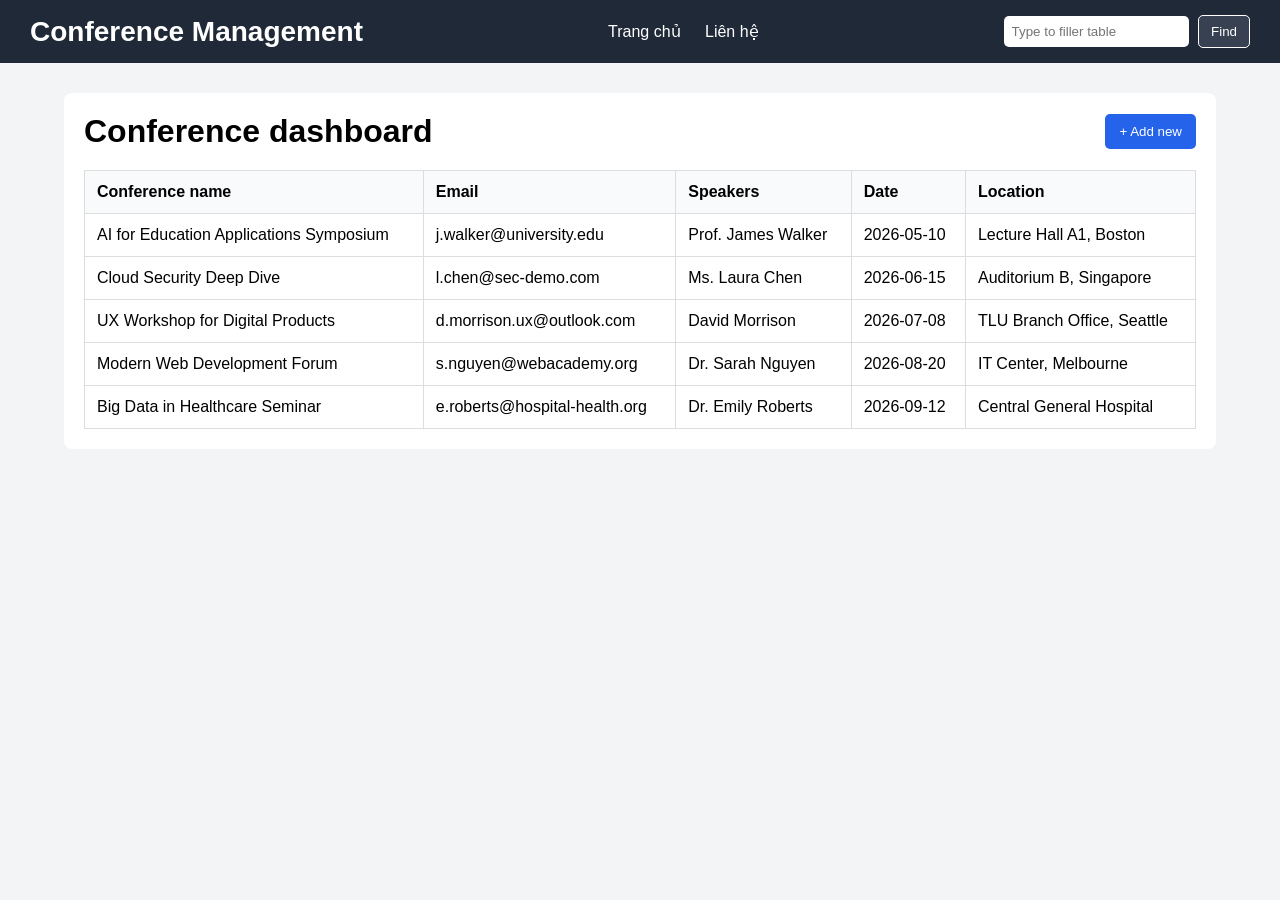
<file: EXAM2026.01A/index.html>
<!DOCTYPE html>
<html lang="vi">
<head>
    <meta charset="UTF-8">
    <meta name="viewport" content="width=device-width, initial-scale=1.0">
    <title>Conference Management</title>
    <link rel="stylesheet" href="style.css">
</head>
<body>
    <header class="header">
        <div class="logo">Conference Management</div>
        <nav>
            <a href="#">Trang chủ</a>
            <a href="#">Liên hệ</a>
        </nav>
        <div class="search-box">
            <input type="text" id="searchInput" placeholder="Type to filler table">
            <button id="searchBtn" type="button">Find
            </button>
        </div>
    </header>

    <main class="container">
        <div class="top-bar">
            <h1>Conference dashboard</h1>
            <button id="btnOpenModal" class="btn btn-primary" type="button">+ Add new</button>
        </div>

        <table>
            <thead>
                <tr>
                    <th>Conference name</th>
                    <th>Email</th>
                    <th>Speakers</th>
                    <th>Date</th>
                    <th>Location</th>
                </tr>
            </thead>
            <tbody id="employeeTableBody"></tbody>
        </table>
    </main>

    <div id="modal" class="modal hidden">
        <div class="modal-content">
            <div class="modal-header">
                <h2>Add new conference</h2>
                <button id="btnCloseModal" class="close-btn" type="button">&times;</button>
            </div>

            <form id="employeeForm" novalidate>
                <div class="form-grid">
                    <div class="form-group">
                        <label for="hoTen">Conference name</label>
                        <input type="text" id="hoTen" maxlength="60" required>
                        <small class="error" id="errorHoTen"></small>
                    </div>

                    <div class="form-group">
                        <label for="email">Email</label>
                        <input type="email" id="email" required>
                        <small class="error" id="errorEmail"></small>
                    </div>

                    <div class="form-group">
                        <label for="soDienThoai">Speakers</label>
                        <input type="text" id="soDienThoai" required>
                        <small class="error" id="errorSoDienThoai"></small>
                    </div>

                    <div class="form-group">
                        <label for="date">Date</label>
                        <input type="date" id="date" required>
                        <small class="error" id="err-date"></small>
                    </div>

                    <div class="form-group">
                        <label for="location">Location</label>
                        <input type="text" id="location" required>
                        <small class="error" id="errorLocation"></small>
                    </div>
                </div>

                <div class="form-actions">
                    <button type="submit" class="btn btn-success">Lưu</button>
                    <button type="button" id="btnCancel" class="btn btn-secondary">Hủy</button>
                </div>
            </form>
        </div>
    </div>

    <script src="data.js"></script>
    <script src="main.js"></script>
</body>
</html>
</file>
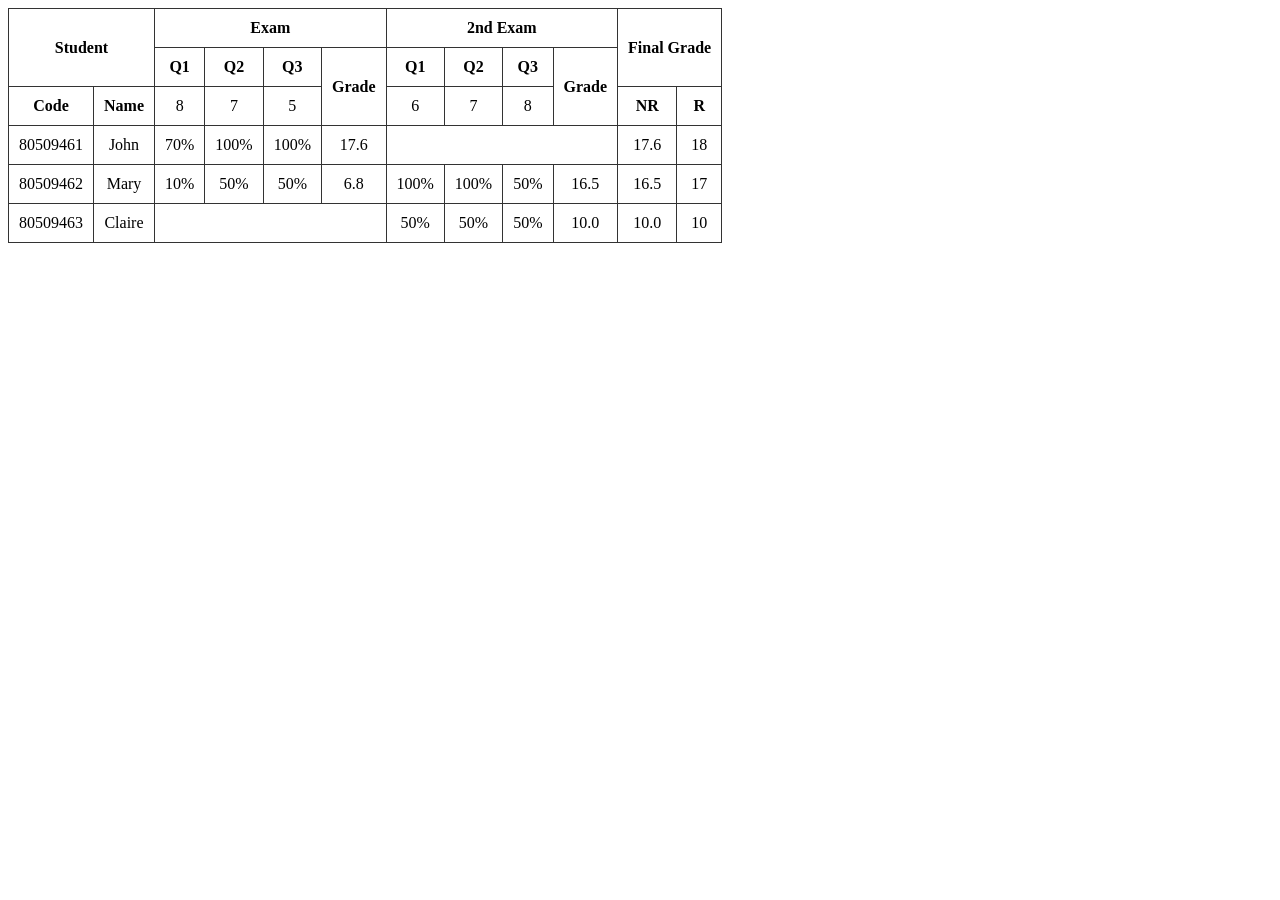
<file: thuchanh1/b3.html>
<!DOCTYPE html>
<html lang="vi">
<head>
    <meta charset="UTF-8">
    <title>Bài 03 - HTML Table</title>
    <style> 
        table {
            border-collapse: collapse;
        }

        th, td {
            border: 1px solid #333;
            padding: 10px;
            text-align: center;
        }     
    </style>
</head>
<body>

<table>
    
    <tr>
        <th colspan="2" rowspan="2">Student</th>
        <th colspan="4">Exam</th>
        <th colspan="4">2nd Exam</th>
        <th colspan="2" rowspan="2">Final Grade</th>
    </tr>
    <tr>
        <th>Q1</th>
        <th>Q2</th>
        <th>Q3</th>
        <th rowspan="2">Grade</th>
        <th>Q1</th>
        <th>Q2</th>
        <th>Q3</th>
        <th rowspan="2">Grade</th>
    </tr>
    <tr>
        <th>Code</th>
        <th>Name</th>
        <td>8</td>
        <td>7</td>
        <td>5</td>
        <td>6</td>
        <td>7</td>
        <td>8</td>
        <th>NR</th>
        <th>R</th>
    </tr>
    <tr>
        <td>80509461</td>
        <td>John</td>
        <td>70%</td>
        <td>100%</td>
        <td>100%</td>
        <td>17.6</td>
        <td colspan="4"></td>
        <td>17.6</td>
        <td>18</td>
    </tr>
    <tr>
        <td>80509462</td>
        <td>Mary</td>
        <td>10%</td>
        <td>50%</td>
        <td>50%</td>
        <td>6.8</td>
        <td>100%</td>
        <td>100%</td>
        <td>50%</td>
        <td>16.5</td>
        <td>16.5</td>
        <td>17</td>
    </tr>
    <tr>
        <td>80509463</td>
        <td>Claire</td>
        <td colspan="4"></td>
        <td>50%</td>
        <td>50%</td>
        <td>50%</td>
        <td>10.0</td>
        <td>10.0</td>
        <td>10</td>
    </tr>
</table>

</body>
</html>
</file>
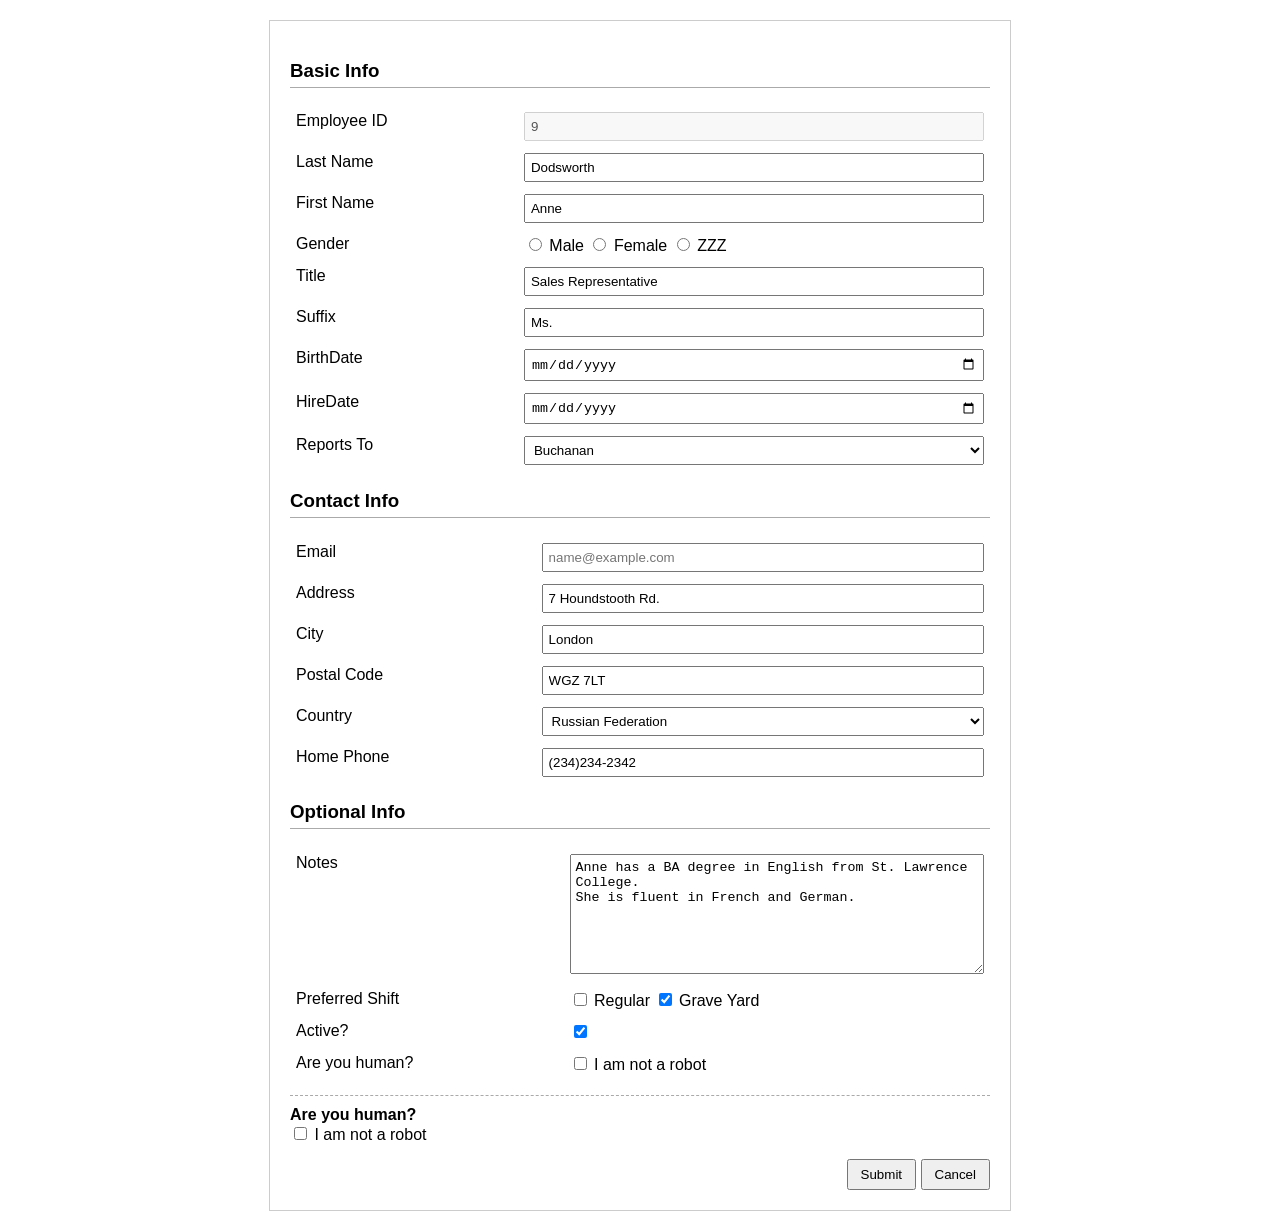
<file: thuchanh1/b4.html>
<!DOCTYPE html>
<html lang="vi">
<head>
    <meta charset="UTF-8">
    <title>Employee Form</title>
    <style>
        body {
            font-family: Arial, sans-serif;
        }

        .container {
            width: 700px;
            margin: 20px auto;
            border: 1px solid #ccc;
            padding: 20px;
        }

        h3 {
            border-bottom: 1px solid #aaa;
            padding-bottom: 5px;
        }

        table {
            width: 100%;
            border-collapse: collapse;
        }

        td {
            padding: 6px;
            vertical-align: top;
        }

        input[type="text"],
        input[type="email"],
        input[type="date"],
        select,
        textarea {
            width: 100%;
            padding: 5px;
            box-sizing: border-box;
        }

        textarea {
            height: 120px;
        }

        .btn {
            margin-top: 15px;
            text-align: right;
        }

        button {
            padding: 6px 12px;
        }

        .human-check {
            margin-top: 15px;
            padding-top: 10px;
            border-top: 1px dashed #aaa;
        }
    </style>
</head>
<body>

<div class="container">
<form>

    <h3>Basic Info</h3>
    <table>
        <tr>
            <td>Employee ID</td>
            <td><input type="text" value="9" disabled></td>
        </tr>
        <tr>
            <td>Last Name</td>
            <td><input type="text" value="Dodsworth"></td>
        </tr>
        <tr>
            <td>First Name</td>
            <td><input type="text" value="Anne"></td>
        </tr>
        <tr>
            <td>Gender</td>
            <td>
                <input type="radio" name="gender"> Male
                <input type="radio" name="gender"> Female
                <input type="radio" name="gender"> ZZZ
            </td>
        </tr>
        <tr>
            <td>Title</td>
            <td><input type="text" value="Sales Representative"></td>
        </tr>
        <tr>
            <td>Suffix</td>
            <td><input type="text" value="Ms."></td>
        </tr>
        <tr>
            <td>BirthDate</td>
            <td><input type="date"></td>
        </tr>
        <tr>
            <td>HireDate</td>
            <td><input type="date"></td>
        </tr>
        <tr>
            <td>Reports To</td>
            <td>
                <select>
                    <option>Buchanan</option>
                    <option>Fuller</option>
                </select>
            </td>
        </tr>
    </table>

    <h3>Contact Info</h3>
    <table>
        <tr>
            <td>Email</td>
            <td><input type="email" placeholder="name@example.com"></td>
        </tr>
        <tr>
            <td>Address</td>
            <td><input type="text" value="7 Houndstooth Rd."></td>
        </tr>
        <tr>
            <td>City</td>
            <td><input type="text" value="London"></td>
        </tr>
        <tr>
            <td>Postal Code</td>
            <td><input type="text" value="WGZ 7LT"></td>
        </tr>
        <tr>
            <td>Country</td>
            <td>
                <select>
                    <option>Russian Federation</option>
                    <option>Vietnam</option>
                </select>
            </td>
        </tr>
        <tr>
            <td>Home Phone</td>
            <td><input type="text" value="(234)234-2342"></td>
        </tr>
    </table>

    <h3>Optional Info</h3>
    <table>
        <tr>
            <td>Notes</td>
            <td>
                <textarea>
Anne has a BA degree in English from St. Lawrence College.
She is fluent in French and German.
                </textarea>
            </td>
        </tr>
        <tr>
            <td>Preferred Shift</td>
            <td>
                <input type="checkbox"> Regular
                <input type="checkbox" checked> Grave Yard
            </td>
        </tr>
        <tr>
            <td>Active?</td>
            <td><input type="checkbox" checked></td>
        </tr>
        <tr>
            <td>Are you human?</td>
            <td>
                <input type="checkbox" required> I am not a robot
            </td>
        </tr>
    </table>

    <div class="human-check">
        <strong>Are you human?</strong><br>
        <input type="checkbox" required> I am not a robot
    </div>

    <div class="btn">
        <button type="submit">Submit</button>
        <button type="reset">Cancel</button>
    </div>

</form>
</div>

</body>
</html>
</file>
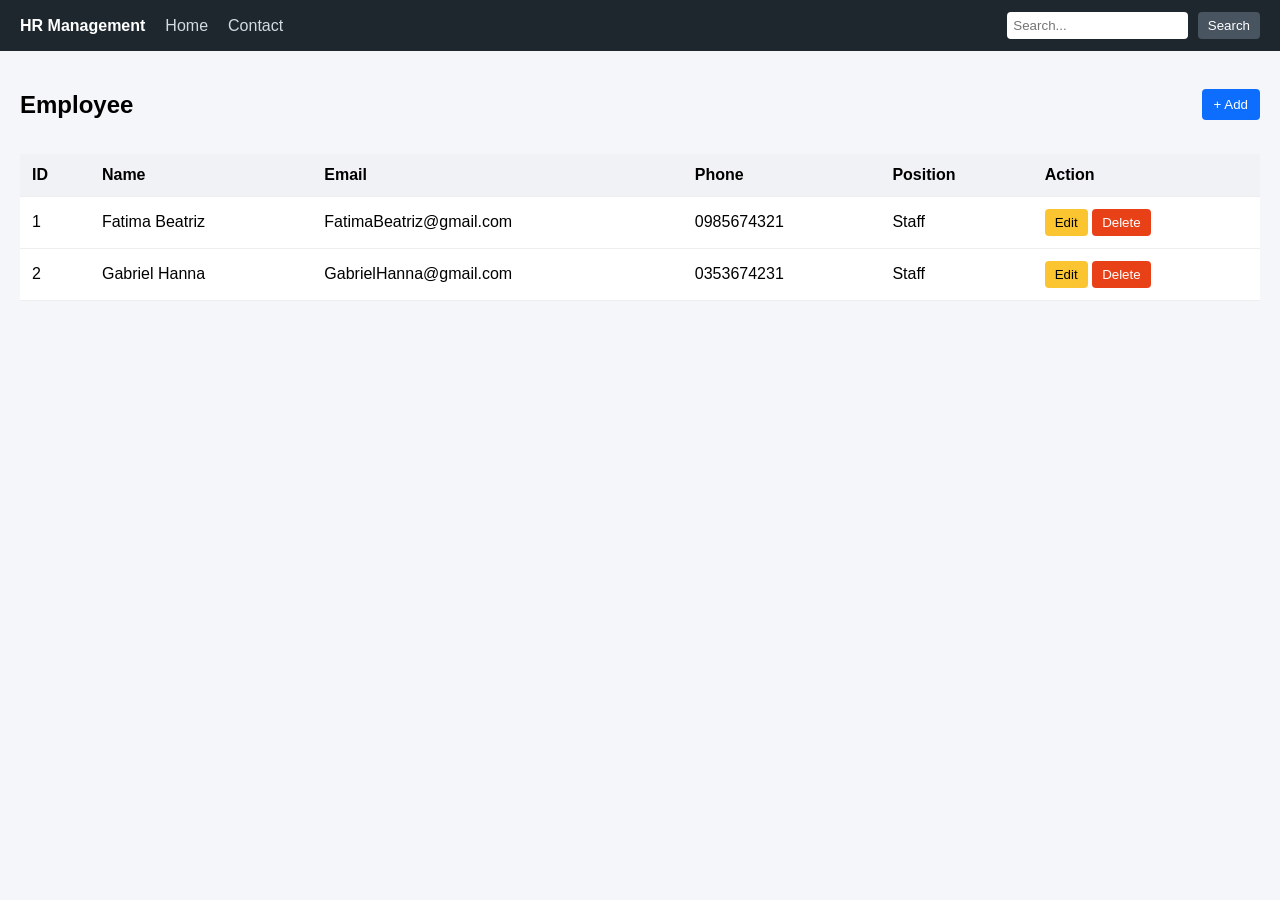
<file: thuchanh1/b5.html>
<!DOCTYPE html>
<html lang="en">
<head>
    <meta charset="UTF-8">
    <title>HR Management</title>
    <style>
        * {
            box-sizing: border-box;
            font-family: Arial, sans-serif;
        }

        body {
            margin: 0;
            background: #f5f6fa;
        }

        .navbar {
            background: #1e272e;
            color: #fff;
            padding: 12px 20px;
            display: flex;
            align-items: center;
            justify-content: space-between;
        }

        .navbar-left {
            display: flex;
            gap: 20px;
            align-items: center;
        }

        .navbar-left a {
            color: #d2dae2;
            text-decoration: none;
        }

        .navbar-left a:hover {
            color: #fff;
        }

        .navbar-right input {
            padding: 6px;
            border-radius: 4px;
            border: none;
        }

        .navbar-right button {
            padding: 6px 10px;
            margin-left: 5px;
            border: none;
            border-radius: 4px;
            background: #485460;
            color: #fff;
            cursor: pointer;
        }

        .container {
            padding: 20px;
        }

        .header {
            display: flex;
            justify-content: space-between;
            align-items: center;
            margin-bottom: 15px;
        }

        .add-btn {
            background: #0d6efd;
            color: #fff;
            border: none;
            padding: 8px 12px;
            border-radius: 4px;
            cursor: pointer;
        }

        table {
            width: 100%;
            border-collapse: collapse;
            background: #fff;
        }

        th, td {
            padding: 12px;
            border-bottom: 1px solid #eee;
            text-align: left;
        }

        th {
            background: #f1f2f6;
        }

        .btn-edit {
            background: #fbc531;
            border: none;
            padding: 6px 10px;
            border-radius: 4px;
            cursor: pointer;
        }

        .btn-delete {
            background: #e84118;
            color: #fff;
            border: none;
            padding: 6px 10px;
            border-radius: 4px;
            cursor: pointer;
        }

        .modal {
            display: none;
            position: fixed;
            inset: 0;
            background: rgba(0,0,0,0.4);
            justify-content: center;
            align-items: center;
        }

        .modal-box {
            background: #fff;
            width: 500px;
            border-radius: 6px;
            overflow: hidden;
        }

        .modal-header {
            background: #0d6efd;
            color: #fff;
            padding: 12px;
            display: flex;
            justify-content: space-between;
        }

        .modal-body {
            padding: 15px;
        }

        .form-group {
            margin-bottom: 12px;
        }

        .form-group label {
            display: block;
            margin-bottom: 4px;
        }

        .form-group input,
        .form-group select {
            width: 100%;
            padding: 6px;
        }

        .gender {
            display: flex;
            gap: 20px;
        }

        .modal-footer {
            text-align: right;
            padding: 10px;
        }

        .btn-save {
            background: #198754;
            color: #fff;
            border: none;
            padding: 6px 12px;
            border-radius: 4px;
        }

        .btn-cancel {
            background: #6c757d;
            color: #fff;
            border: none;
            padding: 6px 12px;
            border-radius: 4px;
        }
    </style>
</head>
<body>

<div class="navbar">
    <div class="navbar-left">
        <strong>HR Management</strong>
        <a href="#">Home</a>
        <a href="#">Contact</a>
    </div>
    <div class="navbar-right">
        <input type="text" placeholder="Search...">
        <button>Search</button>
    </div>
</div>

<div class="container">
    <div class="header">
        <h2>Employee</h2>
        <button class="add-btn" onclick="openModal()">+ Add</button>
    </div>

    <table>
        <tr>
            <th>ID</th>
            <th>Name</th>
            <th>Email</th>
            <th>Phone</th>
            <th>Position</th>
            <th>Action</th>
        </tr>
        <tr>
            <td>1</td>
            <td>Fatima Beatriz</td>
            <td>FatimaBeatriz@gmail.com</td>
            <td>0985674321</td>
            <td>Staff</td>
            <td>
                <button class="btn-edit">Edit</button>
                <button class="btn-delete">Delete</button>
            </td>
        </tr>
        <tr>
            <td>2</td>
            <td>Gabriel Hanna</td>
            <td>GabrielHanna@gmail.com</td>
            <td>0353674231</td>
            <td>Staff</td>
            <td>
                <button class="btn-edit">Edit</button>
                <button class="btn-delete">Delete</button>
            </td>
        </tr>
    </table>
</div>

<div class="modal" id="modal">
    <div class="modal-box">
        <div class="modal-header">
            <span>New Employee</span>
            <span style="cursor:pointer" onclick="closeModal()">×</span>
        </div>
        <div class="modal-body">
            <div class="form-group">
                <label>Name</label>
                <input type="text">
            </div>
            <div class="form-group">
                <label>Email</label>
                <input type="email">
            </div>
            <div class="form-group">
                <label>Phone</label>
                <input type="text">
            </div>
            <div class="form-group">
                <label>Position</label>
                <select>
                    <option>-- Select Position --</option>
                    <option>Staff</option>
                    <option>Manager</option>
                    <option>CEO</option>
                </select>
            </div>
            <div class="form-group">
                <label>Sex</label>
                <div class="gender">
                    <label><input type="radio" name="sex"> Male</label>
                    <label><input type="radio" name="sex"> Female</label>
                </div>
            </div>
        </div>
        <div class="modal-footer">
            <button class="btn-save">Save</button>
            <button class="btn-cancel" onclick="closeModal()">Cancel</button>
        </div>
    </div>
</div>

<script>
    function openModal() {
        document.getElementById('modal').style.display = 'flex';
    }
    function closeModal() {
        document.getElementById('modal').style.display = 'none';
    }
</script>

</body>
</html>
</file>
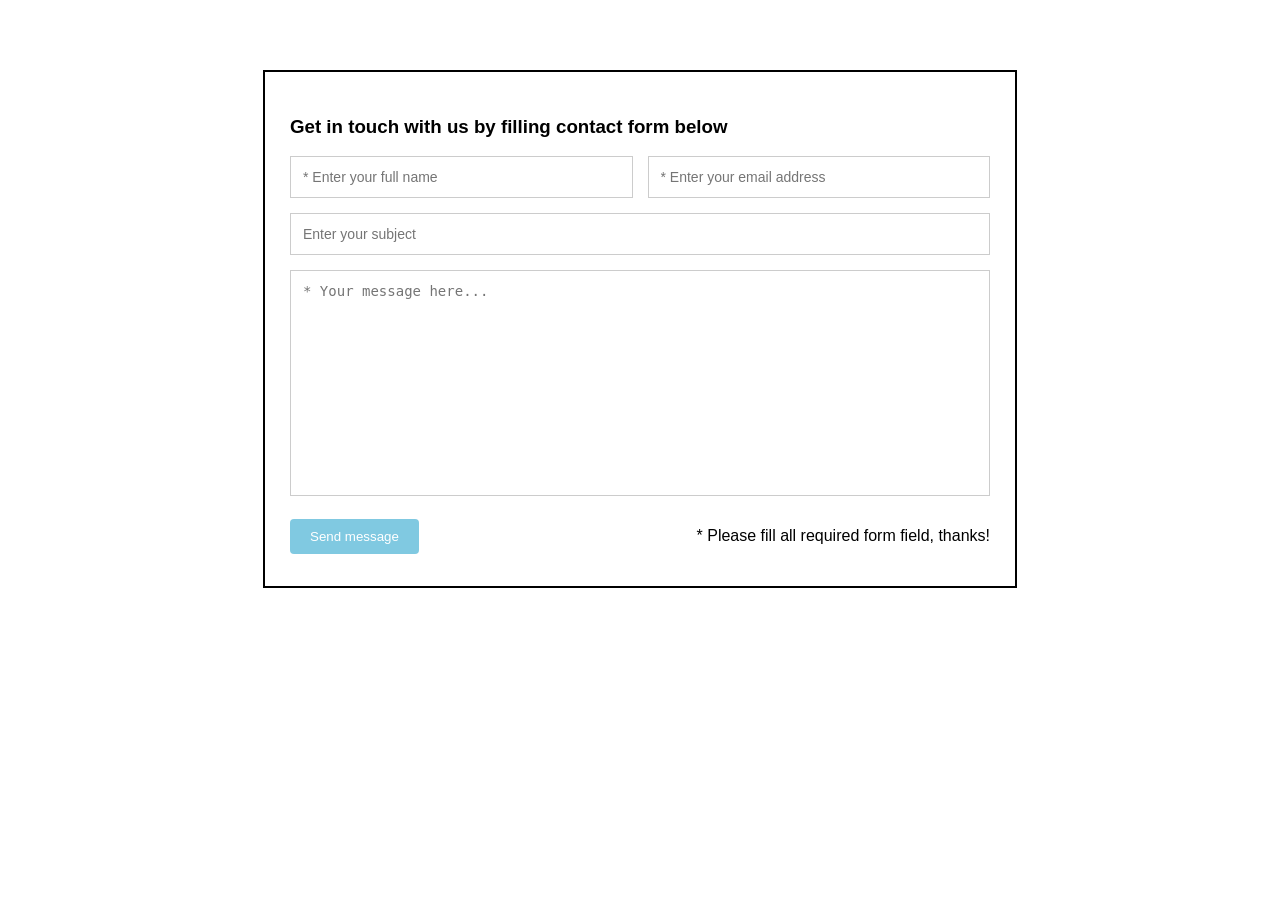
<file: thuchanh2/bai1.html>
<!DOCTYPE html>
<html>
<head>
    <title>Contact Form Flexbox</title>
    <style>
        body{
            font-family: Arial, sans-serif;
        }

        .container{
            width: 700px;
            margin: 70px auto;
            padding: 25px;
            border: 2px solid black;
        }
        
        .contact-form{
            display: flex;
            flex-direction: column;
            gap: 15px;
        }

        .row{
            display: flex;
            gap: 15px;
            
        }
        
        .row input{
            flex: 1;
        }

        .column{
            display: flex;
            flex-direction: column;
            gap: 15px;
        }

        input, textarea{
            padding: 12px;
            border: 1px solid #ccc;
            font-size: 14px;
        }

        textarea{
            height: 200px;
            resize: none;
        }

        .bottom{
            display: flex;
            justify-content: space-between;
            align-items: center;
        }

        button{
            background: rgb(128, 201, 225);
            color: white;
            border: none;
            padding: 10px 20px;
            border-radius: 4px;
        }
    </style>
</head>

<body>
<div class="container">
    <h3>Get in touch with us by filling contact form below</h3>
    <form class="contact-form">
        
        <div class="row">
            <input type="text" placeholder="* Enter your full name">
            <input type="email" placeholder="* Enter your email address">
        </div>

        <div class="column">
            <input type="text" placeholder="Enter your subject">
            <textarea placeholder="* Your message here..."></textarea>
        </div>

        <div class="bottom">
            <button type="submit">Send message</button>
            <p>* Please fill all required form field, thanks!</p>
        </div>

    </form>
</body>
</html>
</file>
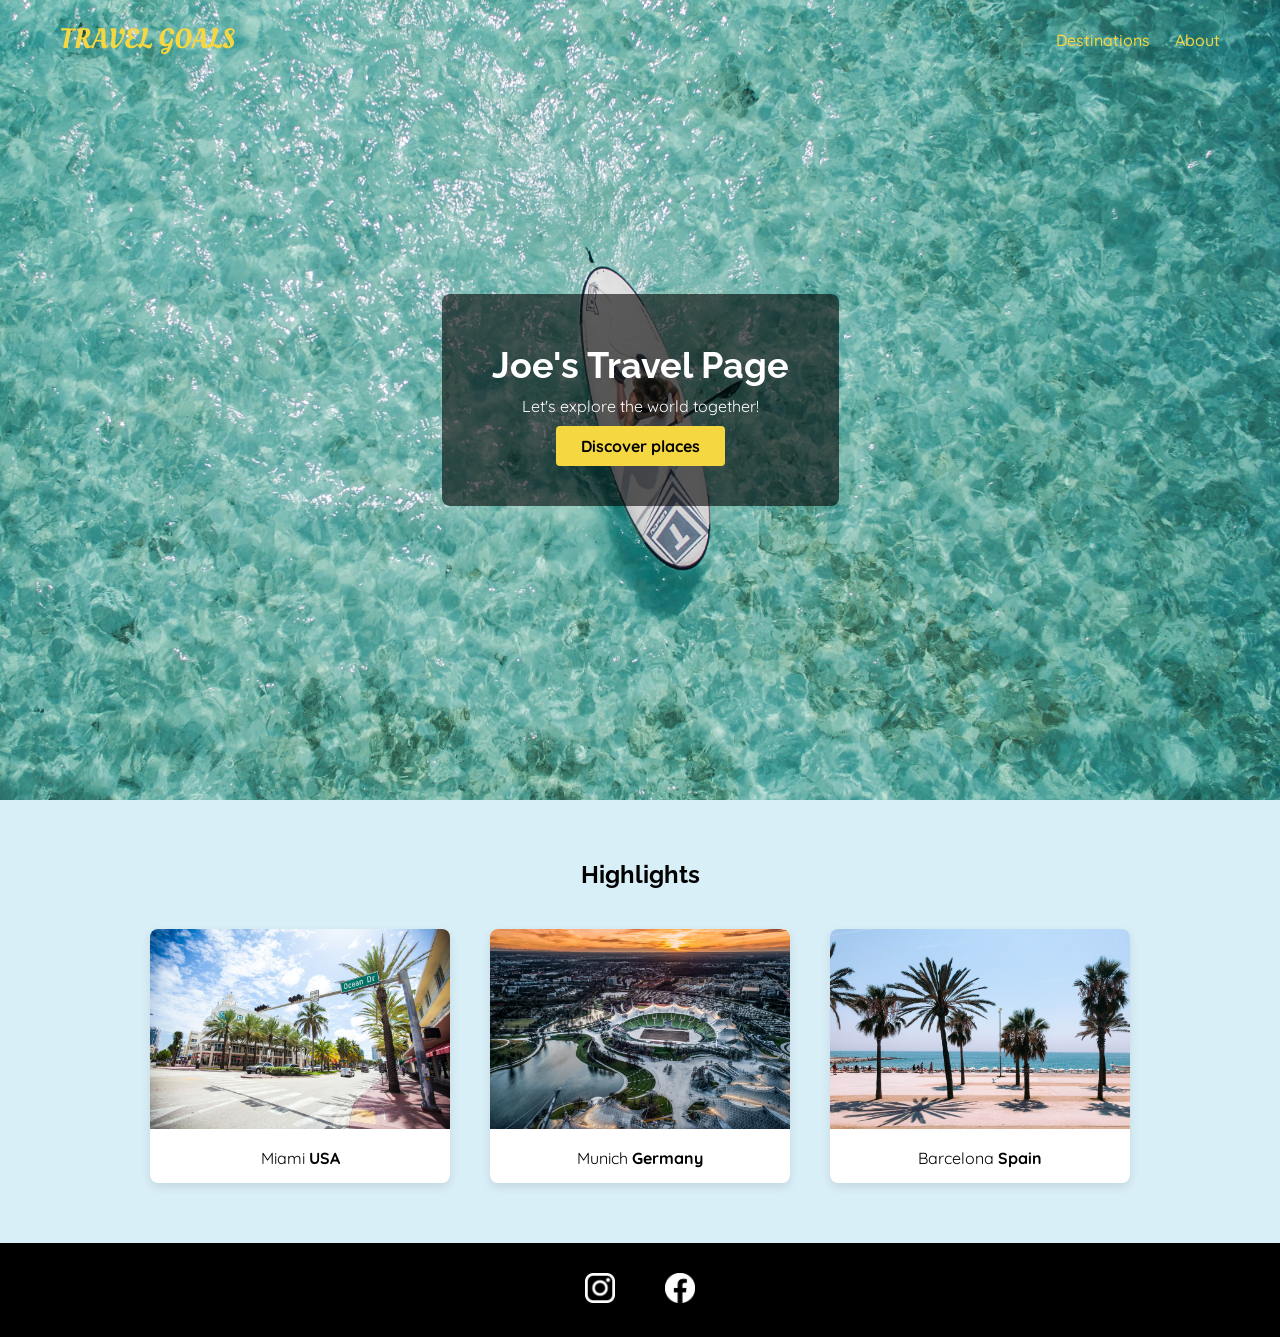
<file: thuchanh2/bai2.html>
<!DOCTYPE html>
<html lang="en">
<head>
  <meta charset="UTF-8" />
  <title>Travel Goals</title>

  <link href="https://fonts.googleapis.com/css2?family=Raleway:wght@700&family=Oleo+Script:wght@700&family=Quicksand:wght@300;500&display=swap" rel="stylesheet"/>

  <style>
  * {
    margin: 0;
    padding: 0;
    box-sizing: border-box;
    font-family: "Quicksand", sans-serif;
  }

  body {
    background-color: #f2f2f2;
  }

  header {
    position: absolute;
    top: 0;
    width: 100%;
    display: flex;
    justify-content: space-between;
    align-items: center;
    padding: 20px 60px;
    background: transparent;
    z-index: 10;
  }

  #page-logo a {
    font-family: "Oleo Script", cursive;
    font-size: 28px;
    text-decoration: none;
    color: #f5d742;
    text-transform: uppercase;
  }

  nav ul {
    list-style: none;
    display: flex;
    gap: 25px;
  }

  nav a {
    text-decoration: none;
    color: #f5d742;
    font-weight: 500;
  }

  #hero {
    height: 800px;
    background-image: url("extra/ocean.jpg");
    background-position: center;
    background-size: cover;
    display: flex;
    justify-content: center;
    align-items: center;
  }

  #hero-content {
    background-color: rgba(0, 0, 0, 0.6);
    padding: 50px;
    text-align: center;
    border-radius: 8px;
    color: white;
  }

  #hero-content h1 {
    font-family: "Raleway", sans-serif;
    font-size: 36px;
    margin-bottom: 10px;
  }

  #hero-content p {
    margin-bottom: 20px;
  }

  #hero-content a {
    text-decoration: none;
    background-color: #f5d742;
    color: black;
    padding: 10px 25px;
    border-radius: 4px;
    font-weight: bold;
  }

  #highlights {
    padding: 60px 20px;
    text-align: center;
    background-color: #d9eff7;
  }

  #highlights h2 {
    margin-bottom: 40px;
    font-family: "Raleway", sans-serif;
  }

  #destinations {
    list-style: none;
    display: flex;
    justify-content: center;
    gap: 40px;
  }

  .destination {
    background-color: white;
    border-radius: 8px;
    overflow: hidden;
    width: 300px;
    box-shadow: 0 4px 10px rgba(0,0,0,0.1);
  }

  .destination img {
    width: 100%;
    height: 200px;
    object-fit: cover;
  }

  .destination p {
    padding: 15px;
  }

  footer {
    background-color: black;
    padding: 30px 0;
  }

  footer ul {
    list-style: none;
    display: flex;
    justify-content: center;
    gap: 50px;
  }

  footer img {
    width: 30px;
  }
  </style>
</head>

<body>

  <header>
    <div id="page-logo">
      <a href="#">Travel Goals</a>
    </div>
    <nav>
      <ul>
        <li><a href="extra/list-destinations.html">Destinations</a></li>
        <li><a href="#">About</a></li>
      </ul>
    </nav>
  </header>

  <main>
    <section id="hero">
      <div id="hero-content">
        <h1>Joe's Travel Page</h1>
        <p>Let's explore the world together!</p>
        <a href="#">Discover places</a>
      </div>
    </section>

    <section id="highlights">
      <h2>Highlights</h2>
      <ul id="destinations">
        <li class="destination">
          <img src="extra/cities/miami.jpg" alt="Miami" />
          <p>Miami <strong>USA</strong></p>
        </li>
        <li class="destination">
          <img src="extra/cities/munich.jpg" alt="Munich" />
          <p>Munich <strong>Germany</strong></p>
        </li>
        <li class="destination">
          <img src="extra/cities/barcelona.jpg" alt="Barcelona" />
          <p>Barcelona <strong>Spain</strong></p>
        </li>
      </ul>
    </section>
  </main>

  <footer>
    <ul>
      <li>
        <a href="#"><img src="extra/icons/insta.png" alt="Instagram" /></a>
      </li>
      <li>
        <a href="#"><img src="extra/icons/facebook.png" alt="Facebook" /></a>
      </li>
    </ul>
  </footer>
</body>
</html>
</file>
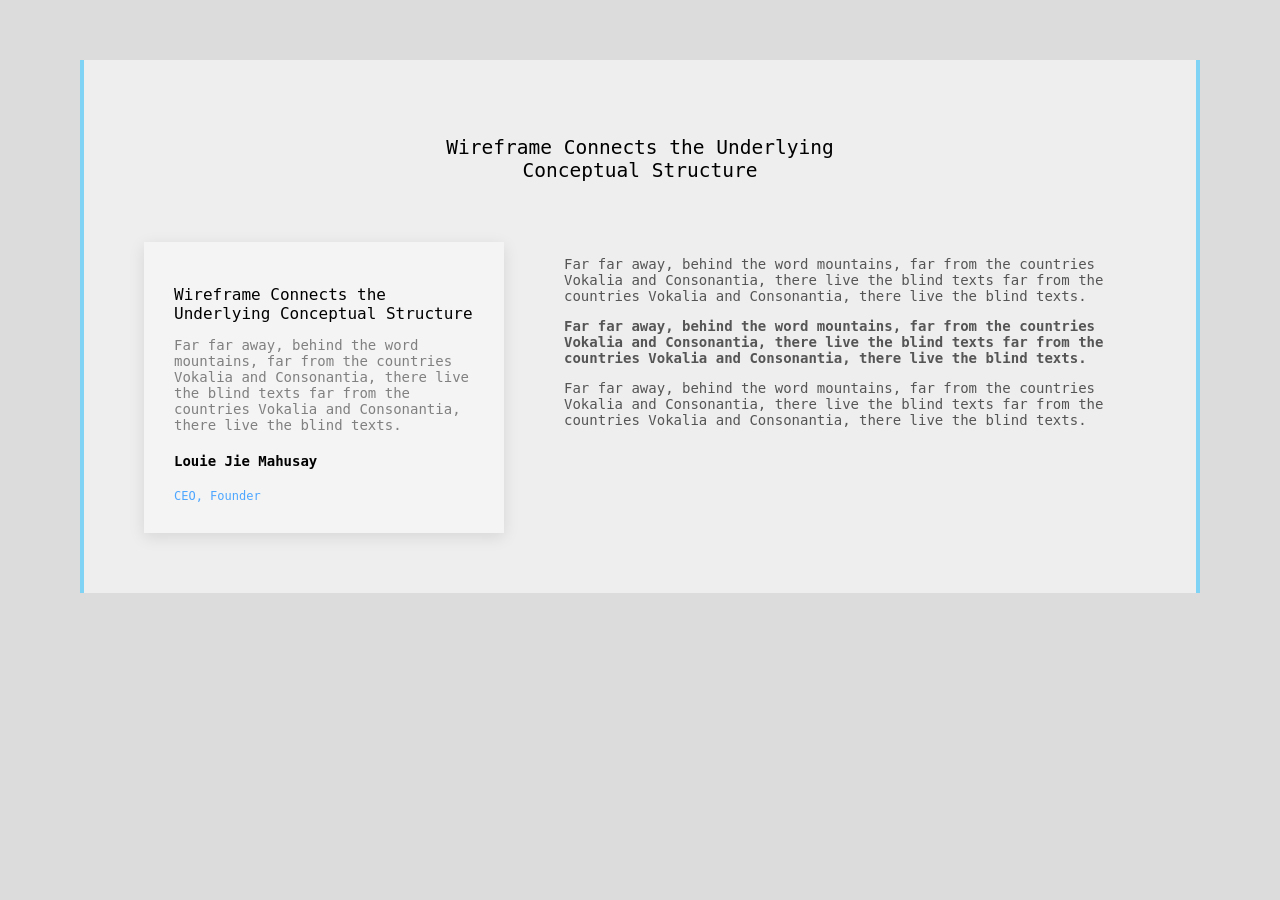
<file: thuchanh2/bai3.html>
<!DOCTYPE html>
<html>
<head>
<meta charset="UTF-8">
<title>Wireframe</title>

<style>
body {
  margin: 0;
  font-family: monospace;
  background-color: #dcdcdc;
}

/* Khung lớn */
.wrapper {
  margin: 60px 80px;
  padding: 60px;
  border-left: 4px solid #7fd3f4;
  border-right: 4px solid #7fd3f4;
  background-color: #eeeeee;
}

/* Tiêu đề */
.wrapper h1 {
  text-align: center;
  font-weight: normal;
  margin-bottom: 60px;
}

/* Layout 2 cột */
.content {
  display: flex;
  gap: 60px;
}

/* Card bên trái */
.card {
  width: 300px;
  background: #f4f4f4;
  padding: 30px;
  box-shadow: 0 4px 15px rgba(0,0,0,0.1);
}

.card h2 {
  font-size: 16px;
  font-weight: normal;
}

.card p {
  font-size: 14px;
  color: gray;
}

.card h4 {
  margin-top: 20px;
  font-size: 14px;
}

.card span {
  font-size: 12px;
  color: #4da6ff;
}

/* Text bên phải */
.text {
  flex: 1;
  font-size: 14px;
  color: #555;
}

.bold {
  font-weight: bold;
}
</style>

</head>
<body>

<section class="wrapper">

  <h1>
    Wireframe Connects the Underlying<br>
    Conceptual Structure
  </h1>

  <div class="content">

    <div class="card">
      <h2>
        Wireframe Connects the Underlying Conceptual Structure
      </h2>

      <p>
        Far far away, behind the word mountains, far from the countries
        Vokalia and Consonantia, there live the blind texts far from the
        countries Vokalia and Consonantia, there live the blind texts.
      </p>

      <h4>Louie Jie Mahusay</h4>
      <span>CEO, Founder</span>
    </div>

    <div class="text">
      <p>
        Far far away, behind the word mountains, far from the countries
        Vokalia and Consonantia, there live the blind texts far from the
        countries Vokalia and Consonantia, there live the blind texts.
      </p>

      <p class="bold">
        Far far away, behind the word mountains, far from the countries
        Vokalia and Consonantia, there live the blind texts far from the
        countries Vokalia and Consonantia, there live the blind texts.
      </p>

      <p>
        Far far away, behind the word mountains, far from the countries
        Vokalia and Consonantia, there live the blind texts far from the
        countries Vokalia and Consonantia, there live the blind texts.
      </p>
    </div>

  </div>

</section>

</body>
</html>
</file>
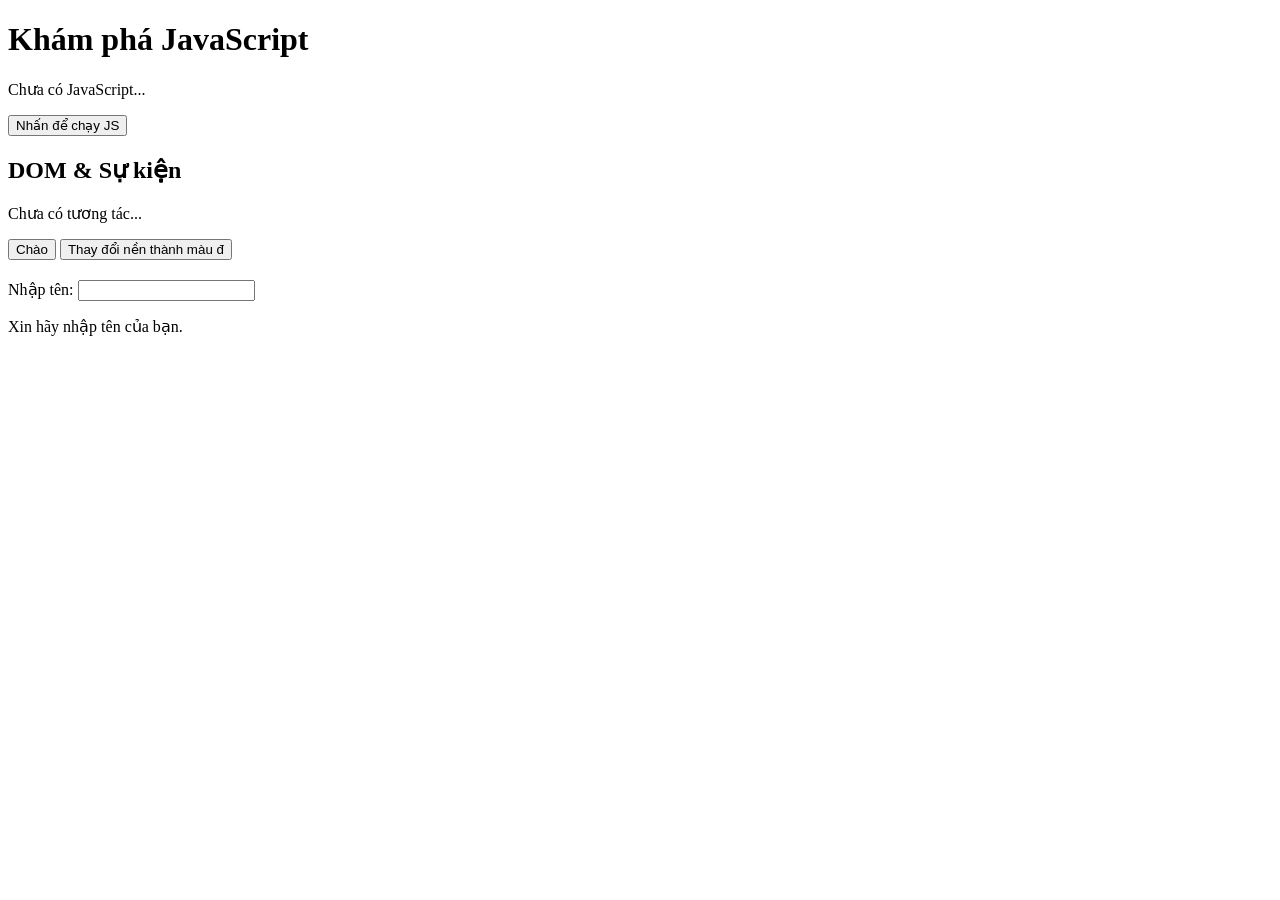
<file: thuchanh3/lab-js-basic.html>
<!DOCTYPE html>
<html lang="vi">
<head>
  <meta charset="UTF-8">
  <title>Lab JS Cơ bản</title>
</head>
<body>
  <h1>Khám phá JavaScript</h1>
  <p id="welcome">Chưa có JavaScript...</p>
  <button id="runBtn">Nhấn để chạy JS</button>

<section>
  <h2>DOM & Sự kiện</h2>
  <p id="status">Chưa có tương tác...</p>

  <button id="btnHello">Chào</button>
  <button id="btnRed">Thay đổi nền thành màu đ</button>

  <div style="margin-top: 20px;">
    <label>Nhập tên: </label>
    <input id="nameInput" type="text" />
    <p id="greeting"></p>
  </div>
</section>

<script src="dom.js"></script>
<script src="main.js"></script>

</body>
</html>
</file>
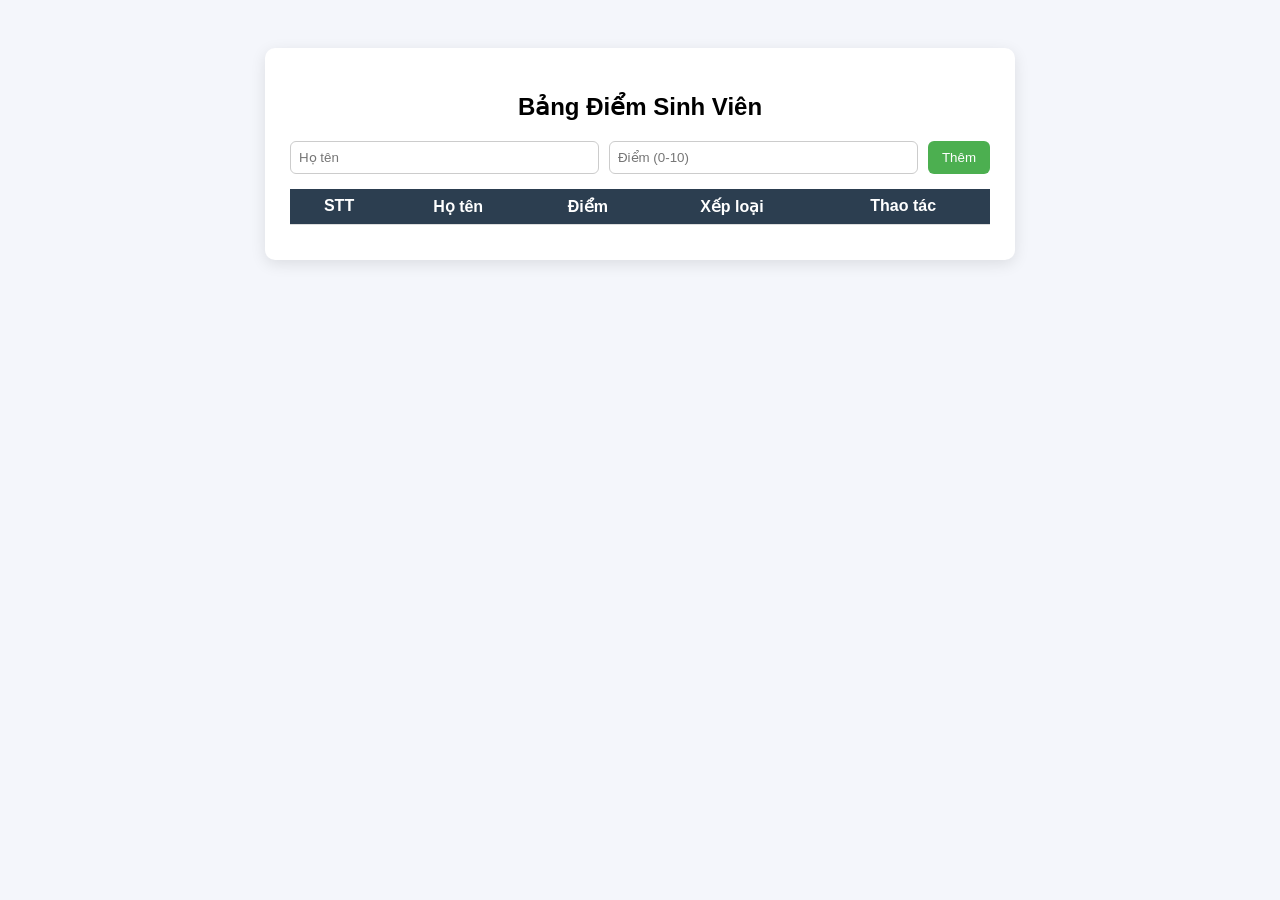
<file: thuchanh4/1.1.html>
<!DOCTYPE html>
<html>
<head>
<meta charset="UTF-8">
<title>Quản lý điểm sinh viên</title>

<style>

body{
    font-family: Arial, sans-serif;
    background:#f4f6fb;
    display:flex;
    justify-content:center;
    padding:40px;
}

.container{
    background:white;
    padding:25px;
    width:700px;
    border-radius:10px;
    box-shadow:0 4px 15px rgba(0,0,0,0.1);
}

h2{
    text-align:center;
    margin-bottom:20px;
}

.input-group{
    display:flex;
    gap:10px;
    margin-bottom:15px;
}

input{
    flex:1;
    padding:8px;
    border-radius:6px;
    border:1px solid #ccc;
}

button{
    padding:8px 14px;
    border:none;
    border-radius:6px;
    cursor:pointer;
}

.add-btn{
    background:#4CAF50;
    color:white;
}

.delete-btn{
    background:#e74c3c;
    color:white;
}

table{
    width:100%;
    border-collapse:collapse;
}

th{
    background:#2c3e50;
    color:white;
}

th,td{
    padding:8px;
    text-align:center;
    border-bottom:1px solid #ddd;
}

tr:hover{
    background:#f1f1f1;
}

.weak{
    background:#fff3b0;
}

.stats{
    margin-top:10px;
    font-weight:bold;
}

</style>
</head>

<body>

<div class="container">

<h2>Bảng Điểm Sinh Viên</h2>

<div class="input-group">
<input type="text" id="name" placeholder="Họ tên">
<input type="number" id="score" placeholder="Điểm (0-10)">
<button class="add-btn" id="addBtn">Thêm</button>
</div>

<table>
<thead>
<tr>
<th>STT</th>
<th>Họ tên</th>
<th>Điểm</th>
<th>Xếp loại</th>
<th>Thao tác</th>
</tr>
</thead>

<tbody id="tableBody"></tbody>
</table>

<div class="stats" id="stat"></div>

</div>

<script>

let students=[];

function classify(score){
    if(score>=8.5) return "Giỏi";
    if(score>=7) return "Khá";
    if(score>=5) return "Trung bình";
    return "Yếu";
}

function renderTable(){

    let tbody=document.getElementById("tableBody");
    tbody.innerHTML="";

    let sum=0;

    students.forEach(function(st,index){

        sum+=st.score;

        let tr=document.createElement("tr");

        if(st.score<5){
            tr.classList.add("weak");
        }

        tr.innerHTML=
        "<td>"+(index+1)+"</td>"+
        "<td>"+st.name+"</td>"+
        "<td>"+st.score+"</td>"+
        "<td>"+classify(st.score)+"</td>"+
        "<td><button class='delete-btn' data-index='"+index+"'>Xóa</button></td>";

        tbody.appendChild(tr);

    });

    let avg=students.length? (sum/students.length).toFixed(2):0;

    document.getElementById("stat").innerText=
    "Tổng sinh viên: "+students.length+" | Điểm trung bình: "+avg;

}

function addStudent(){

    let name=document.getElementById("name").value.trim();
    let score=parseFloat(document.getElementById("score").value);

    if(name===""){
        alert("Họ tên không được trống");
        return;
    }

    if(isNaN(score)||score<0||score>10){
        alert("Điểm phải từ 0 đến 10");
        return;
    }

    students.push({name:name,score:score});

    renderTable();

    document.getElementById("name").value="";
    document.getElementById("score").value="";
    document.getElementById("name").focus();
}

document.getElementById("addBtn").onclick=addStudent;

document.getElementById("score").addEventListener("keypress",function(e){
    if(e.key==="Enter"){
        addStudent();
    }
});

document.getElementById("tableBody").addEventListener("click",function(e){

    if(e.target.tagName==="BUTTON"){

        let index=e.target.getAttribute("data-index");

        students.splice(index,1);

        renderTable();
    }

});

</script>

</body>
</html>
</file>
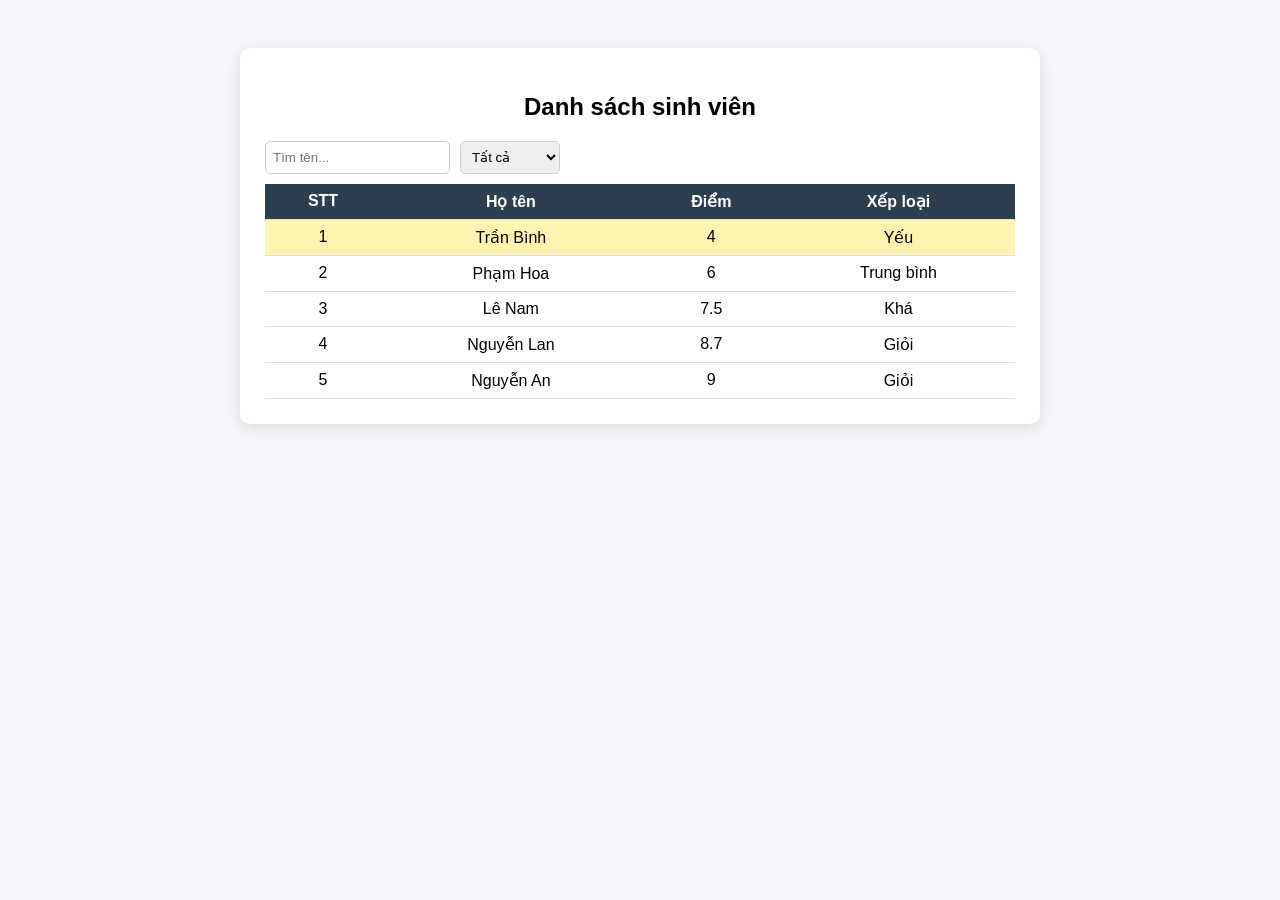
<file: thuchanh4/1.2.html>
<!DOCTYPE html>
<html>
<head>
<meta charset="UTF-8">
<title>Bộ lọc & Tìm kiếm</title>

<style>

body{
font-family:Arial;
background:#f4f6fb;
display:flex;
justify-content:center;
padding:40px;
}

.container{
background:white;
padding:25px;
width:750px;
border-radius:10px;
box-shadow:0 4px 15px rgba(0,0,0,0.1);
}

h2{
text-align:center;
}

.controls{
display:flex;
gap:10px;
margin-bottom:10px;
}

input,select{
padding:7px;
border-radius:5px;
border:1px solid #ccc;
}

table{
width:100%;
border-collapse:collapse;
}

th{
background:#2c3e50;
color:white;
cursor:pointer;
}

th,td{
padding:8px;
text-align:center;
border-bottom:1px solid #ddd;
}

tr:hover{
background:#f1f1f1;
}

.weak{
background:#fff3b0;
}

</style>
</head>

<body>

<div class="container">

<h2>Danh sách sinh viên</h2>

<div class="controls">

<input type="text" id="search" placeholder="Tìm tên...">

<select id="filter">
<option value="all">Tất cả</option>
<option>Giỏi</option>
<option>Khá</option>
<option>Trung bình</option>
<option>Yếu</option>
</select>

</div>

<table>

<thead>
<tr>
<th>STT</th>
<th>Họ tên</th>
<th id="scoreHeader">Điểm</th>
<th>Xếp loại</th>
</tr>
</thead>

<tbody id="tableBody"></tbody>

</table>

</div>

<script>

let students=[
{name:"Nguyễn An",score:9},
{name:"Trần Bình",score:4},
{name:"Lê Nam",score:7.5},
{name:"Phạm Hoa",score:6},
{name:"Nguyễn Lan",score:8.7}
];

let filteredStudents=[...students];

let sortAsc=true;

function classify(score){

if(score>=8.5) return "Giỏi";
if(score>=7) return "Khá";
if(score>=5) return "Trung bình";
return "Yếu";

}

function applyFilters(){

let keyword=document.getElementById("search").value.toLowerCase();
let filter=document.getElementById("filter").value;

filteredStudents=students.filter(function(st){

let matchName=st.name.toLowerCase().includes(keyword);

let type=classify(st.score);

let matchType=(filter==="all" || type===filter);

return matchName && matchType;

});

filteredStudents.sort(function(a,b){

return sortAsc ? a.score-b.score : b.score-a.score;

});

renderTable();

}

function renderTable(){

let tbody=document.getElementById("tableBody");

tbody.innerHTML="";

if(filteredStudents.length===0){

tbody.innerHTML="<tr><td colspan='4'>Không có kết quả</td></tr>";

return;

}

filteredStudents.forEach(function(st,i){

let tr=document.createElement("tr");

if(st.score<5) tr.classList.add("weak");

tr.innerHTML=
"<td>"+(i+1)+"</td>"+
"<td>"+st.name+"</td>"+
"<td>"+st.score+"</td>"+
"<td>"+classify(st.score)+"</td>";

tbody.appendChild(tr);

});

}

document.getElementById("search").addEventListener("input",applyFilters);

document.getElementById("filter").addEventListener("change",applyFilters);

document.getElementById("scoreHeader").addEventListener("click",function(){

sortAsc=!sortAsc;

this.innerHTML="Điểm "+(sortAsc?"▲":"▼");

applyFilters();

});

applyFilters();

</script>

</body>
</html>
</file>
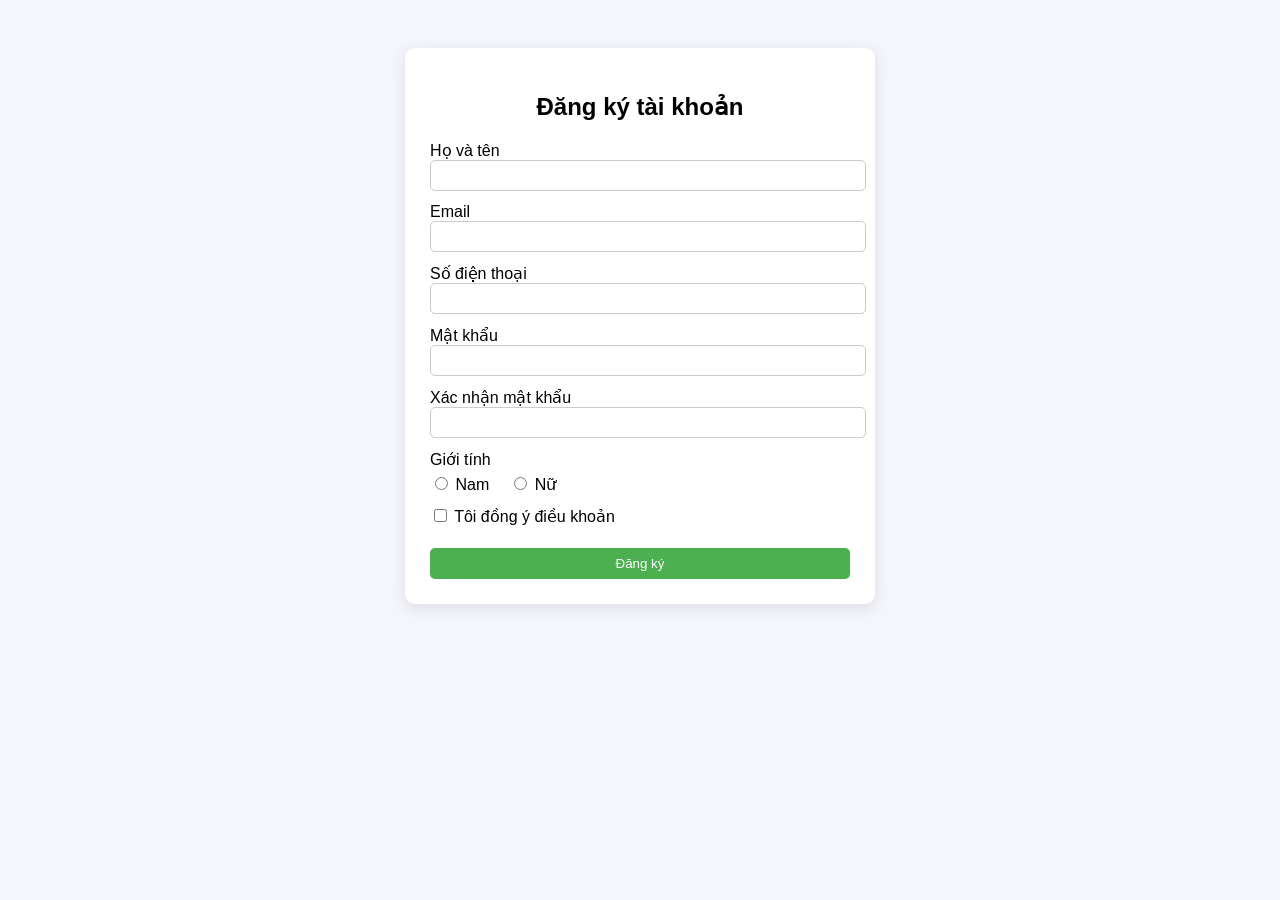
<file: thuchanh4/2.1.html>
<!DOCTYPE html>
<html>
<head>
<meta charset="UTF-8">
<title>Đăng ký tài khoản</title>

<style>

body{
font-family:Arial;
background:#f4f6fb;
display:flex;
justify-content:center;
padding:40px;
}

.container{
background:white;
padding:25px;
width:420px;
border-radius:10px;
box-shadow:0 4px 15px rgba(0,0,0,0.1);
}

h2{
text-align:center;
}

.form-group{
margin-bottom:12px;
}

input[type="text"],
input[type="password"]{
width:100%;
padding:7px;
border:1px solid #ccc;
border-radius:5px;
}

.error{
color:red;
font-size:13px;
}

.input-error{
border:2px solid red;
}

.input-success{
border:2px solid green;
}

.gender-group{
display:flex;
gap:20px;
margin-top:5px;
}

.checkbox-group{
margin-top:5px;
}

button{
margin-top:10px;
padding:8px;
width:100%;
background:#4CAF50;
color:white;
border:none;
border-radius:5px;
cursor:pointer;
}

#success{
text-align:center;
font-size:18px;
color:green;
}

</style>
</head>

<body>

<div class="container">

<form id="form">

<h2>Đăng ký tài khoản</h2>

<div class="form-group">
<label>Họ và tên</label>
<input type="text" id="fullname">
<span class="error"></span>
</div>

<div class="form-group">
<label>Email</label>
<input type="text" id="email">
<span class="error"></span>
</div>

<div class="form-group">
<label>Số điện thoại</label>
<input type="text" id="phone">
<span class="error"></span>
</div>

<div class="form-group">
<label>Mật khẩu</label>
<input type="password" id="password">
<span class="error"></span>
</div>

<div class="form-group">
<label>Xác nhận mật khẩu</label>
<input type="password" id="confirm">
<span class="error"></span>
</div>

<div class="form-group">
<label>Giới tính</label>

<div class="gender-group">
<label><input type="radio" name="gender" value="Nam"> Nam</label>
<label><input type="radio" name="gender" value="Nữ"> Nữ</label>
</div>

<span class="error" id="genderError"></span>
</div>

<div class="form-group checkbox-group">
<label>
<input type="checkbox" id="terms"> Tôi đồng ý điều khoản
</label>
<br>
<span class="error" id="termsError"></span>
</div>

<button type="submit">Đăng ký</button>

</form>

<div id="success"></div>

</div>

<script>

let form=document.getElementById("form")

function showError(id,msg){

let input=document.getElementById(id)
input.classList.add("input-error")
input.classList.remove("input-success")
input.nextElementSibling.innerText=msg

}

function clearError(id){

let input=document.getElementById(id)
input.classList.remove("input-error")
input.classList.add("input-success")
input.nextElementSibling.innerText=""

}

function validateFullname(){

let name=document.getElementById("fullname").value.trim()
let regex=/^[a-zA-ZÀ-ỹ\s]+$/

if(name===""){
showError("fullname","Không được để trống")
return false
}

if(name.length<3){
showError("fullname","Ít nhất 3 ký tự")
return false
}

if(!regex.test(name)){
showError("fullname","Chỉ chứa chữ")
return false
}

clearError("fullname")
return true

}

function validateEmail(){

let email=document.getElementById("email").value.trim()
let regex=/^[^\s@]+@[^\s@]+\.[^\s@]+$/

if(email===""){
showError("email","Không được để trống")
return false
}

if(!regex.test(email)){
showError("email","Email không hợp lệ")
return false
}

clearError("email")
return true

}

function validatePhone(){

let phone=document.getElementById("phone").value.trim()
let regex=/^0[0-9]{9}$/

if(phone===""){
showError("phone","Không được để trống")
return false
}

if(!regex.test(phone)){
showError("phone","SĐT không hợp lệ")
return false
}

clearError("phone")
return true

}

function validatePassword(){

let pass=document.getElementById("password").value
let regex=/^(?=.*[a-z])(?=.*[A-Z])(?=.*\d).{8,}$/

if(pass===""){
showError("password","Không được để trống")
return false
}

if(!regex.test(pass)){
showError("password","≥8 ký tự, có hoa, thường, số")
return false
}

clearError("password")
return true

}

function validateConfirm(){

let pass=document.getElementById("password").value
let confirm=document.getElementById("confirm").value

if(confirm!==pass){
showError("confirm","Mật khẩu không khớp")
return false
}

clearError("confirm")
return true

}

function validateGender(){

let genders=document.getElementsByName("gender")

for(let g of genders){
if(g.checked){
document.getElementById("genderError").innerText=""
return true
}
}

document.getElementById("genderError").innerText="Chọn giới tính"
return false

}

function validateTerms(){

if(!document.getElementById("terms").checked){
document.getElementById("termsError").innerText="Phải đồng ý điều khoản"
return false
}

document.getElementById("termsError").innerText=""
return true

}

form.addEventListener("submit",function(e){

e.preventDefault()

let valid=
validateFullname() &
validateEmail() &
validatePhone() &
validatePassword() &
validateConfirm() &
validateGender() &
validateTerms()

if(valid){

let name=document.getElementById("fullname").value

form.style.display="none"

document.getElementById("success").innerHTML=
"Đăng ký thành công 🎉<br>Xin chào "+name

}

})

document.getElementById("fullname").addEventListener("blur",validateFullname)
document.getElementById("email").addEventListener("blur",validateEmail)
document.getElementById("phone").addEventListener("blur",validatePhone)
document.getElementById("password").addEventListener("blur",validatePassword)
document.getElementById("confirm").addEventListener("blur",validateConfirm)

document.getElementById("fullname").addEventListener("input",()=>clearError("fullname"))
document.getElementById("email").addEventListener("input",()=>clearError("email"))
document.getElementById("phone").addEventListener("input",()=>clearError("phone"))
document.getElementById("password").addEventListener("input",()=>clearError("password"))
document.getElementById("confirm").addEventListener("input",()=>clearError("confirm"))

</script>

</body>
</html>
</file>
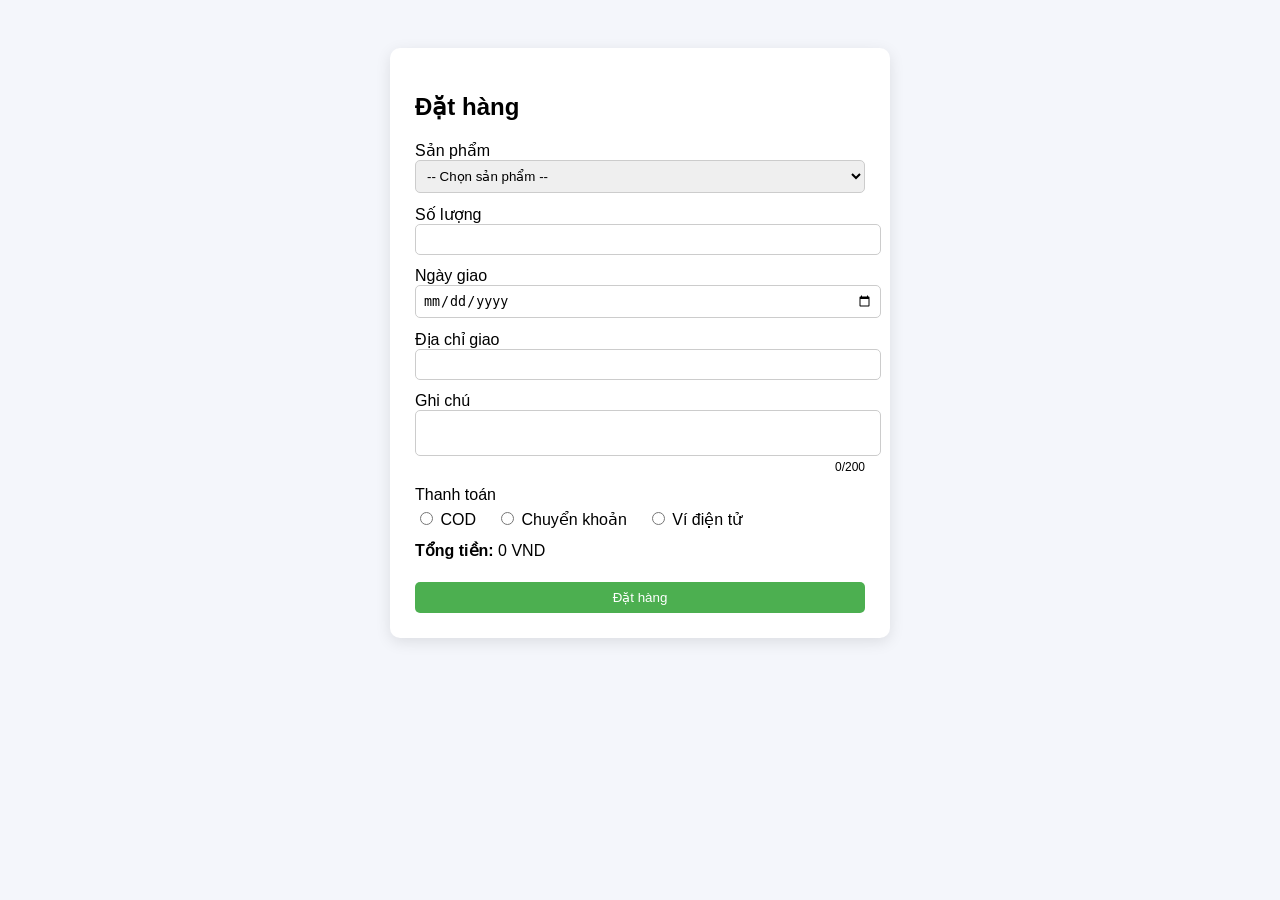
<file: thuchanh4/2.2.html>
<!DOCTYPE html>
<html>
<head>
<meta charset="UTF-8">
<title>Form Đặt Hàng</title>

<style>

body{
font-family:Arial;
background:#f4f6fb;
display:flex;
justify-content:center;
padding:40px;
}

.container{
background:white;
padding:25px;
width:450px;
border-radius:10px;
box-shadow:0 4px 15px rgba(0,0,0,0.1);
}

.form-group{
margin-bottom:12px;
}

input[type="text"],
input[type="number"],
input[type="date"],
select,
textarea{
width:100%;
padding:7px;
border:1px solid #ccc;
border-radius:5px;
}

textarea{
resize:none;
}

.pay-group{
display:flex;
gap:20px;
margin-top:5px;
}

.error{
color:red;
font-size:13px;
}

.counter{
font-size:12px;
text-align:right;
}

button{
margin-top:10px;
padding:8px;
width:100%;
background:#4CAF50;
color:white;
border:none;
border-radius:5px;
cursor:pointer;
}

.summary{
margin-top:15px;
padding:10px;
border:1px solid #ccc;
display:none;
}

</style>

</head>

<body>

<div class="container">

<h2>Đặt hàng</h2>

<form id="orderForm">

<div class="form-group">
<label>Sản phẩm</label>
<select id="product">
<option value="">-- Chọn sản phẩm --</option>
<option value="Ao">Áo</option>
<option value="Quan">Quần</option>
<option value="Giay">Giày</option>
</select>
<span class="error"></span>
</div>

<div class="form-group">
<label>Số lượng</label>
<input type="number" id="quantity">
<span class="error"></span>
</div>

<div class="form-group">
<label>Ngày giao</label>
<input type="date" id="delivery">
<span class="error"></span>
</div>

<div class="form-group">
<label>Địa chỉ giao</label>
<input type="text" id="address">
<span class="error"></span>
</div>

<div class="form-group">
<label>Ghi chú</label>
<textarea id="note" maxlength="200"></textarea>
<div class="counter" id="counter">0/200</div>
<span class="error"></span>
</div>

<div class="form-group">
<label>Thanh toán</label>

<div class="pay-group">
<label><input type="radio" name="pay" value="COD"> COD</label>
<label><input type="radio" name="pay" value="Bank"> Chuyển khoản</label>
<label><input type="radio" name="pay" value="Ewallet"> Ví điện tử</label>
</div>

<span class="error" id="payError"></span>
</div>

<div class="form-group">
<strong>Tổng tiền: </strong>
<span id="total">0</span> VND
</div>

<button type="submit">Đặt hàng</button>

</form>

<div class="summary" id="summary"></div>

</div>

<script>

const prices={
"Ao":150000,
"Quan":200000,
"Giay":300000
}

let form=document.getElementById("orderForm")

function showError(id,msg){
let el=document.getElementById(id)
el.nextElementSibling.innerText=msg
}

function clearError(id){
let el=document.getElementById(id)
el.nextElementSibling.innerText=""
}

function validateProduct(){
let p=document.getElementById("product").value
if(p===""){
showError("product","Chọn sản phẩm")
return false
}
clearError("product")
return true
}

function validateQuantity(){
let q=Number(document.getElementById("quantity").value)
if(!Number.isInteger(q)||q<1||q>99){
showError("quantity","1-99")
return false
}
clearError("quantity")
return true
}

function validateDate(){
let d=document.getElementById("delivery").value
if(d===""){
showError("delivery","Chọn ngày")
return false
}

let today=new Date()
let select=new Date(d)
let max=new Date()
max.setDate(today.getDate()+30)

if(select<today){
showError("delivery","Không chọn ngày quá khứ")
return false
}

if(select>max){
showError("delivery","Không quá 30 ngày")
return false
}

clearError("delivery")
return true
}

function validateAddress(){
let a=document.getElementById("address").value.trim()
if(a.length<10){
showError("address","Ít nhất 10 ký tự")
return false
}
clearError("address")
return true
}

function validateNote(){
let n=document.getElementById("note").value
if(n.length>200){
showError("note","Tối đa 200 ký tự")
return false
}
clearError("note")
return true
}

function validatePay(){
let radios=document.getElementsByName("pay")
for(let r of radios){
if(r.checked){
document.getElementById("payError").innerText=""
return true
}
}
document.getElementById("payError").innerText="Chọn phương thức"
return false
}

function calcTotal(){

let p=document.getElementById("product").value
let q=Number(document.getElementById("quantity").value)

if(prices[p] && q){
let total=prices[p]*q
document.getElementById("total").innerText=
total.toLocaleString("vi-VN")
}

}

document.getElementById("product").addEventListener("change",calcTotal)
document.getElementById("quantity").addEventListener("input",calcTotal)

document.getElementById("note").addEventListener("input",function(){

let len=this.value.length
document.getElementById("counter").innerText=len+"/200"

if(len>200){
document.getElementById("counter").style.color="red"
}else{
document.getElementById("counter").style.color="black"
}

})

form.addEventListener("submit",function(e){

e.preventDefault()

let valid=
validateProduct() &
validateQuantity() &
validateDate() &
validateAddress() &
validateNote() &
validatePay()

if(!valid) return

let p=document.getElementById("product").value
let q=document.getElementById("quantity").value
let d=document.getElementById("delivery").value
let total=document.getElementById("total").innerText

let summary=document.getElementById("summary")

summary.innerHTML=
"Sản phẩm: "+p+"<br>"+
"Số lượng: "+q+"<br>"+
"Tổng tiền: "+total+" VND<br>"+
"Ngày giao: "+d+"<br><br>"+
"<button id='confirm'>Xác nhận</button>"+
"<button id='cancel'>Hủy</button>"

summary.style.display="block"

document.getElementById("confirm").onclick=function(){
summary.innerHTML="Đặt hàng thành công 🎉"
}

document.getElementById("cancel").onclick=function(){
summary.style.display="none"
}

})

</script>

</body>
</html>
</file>
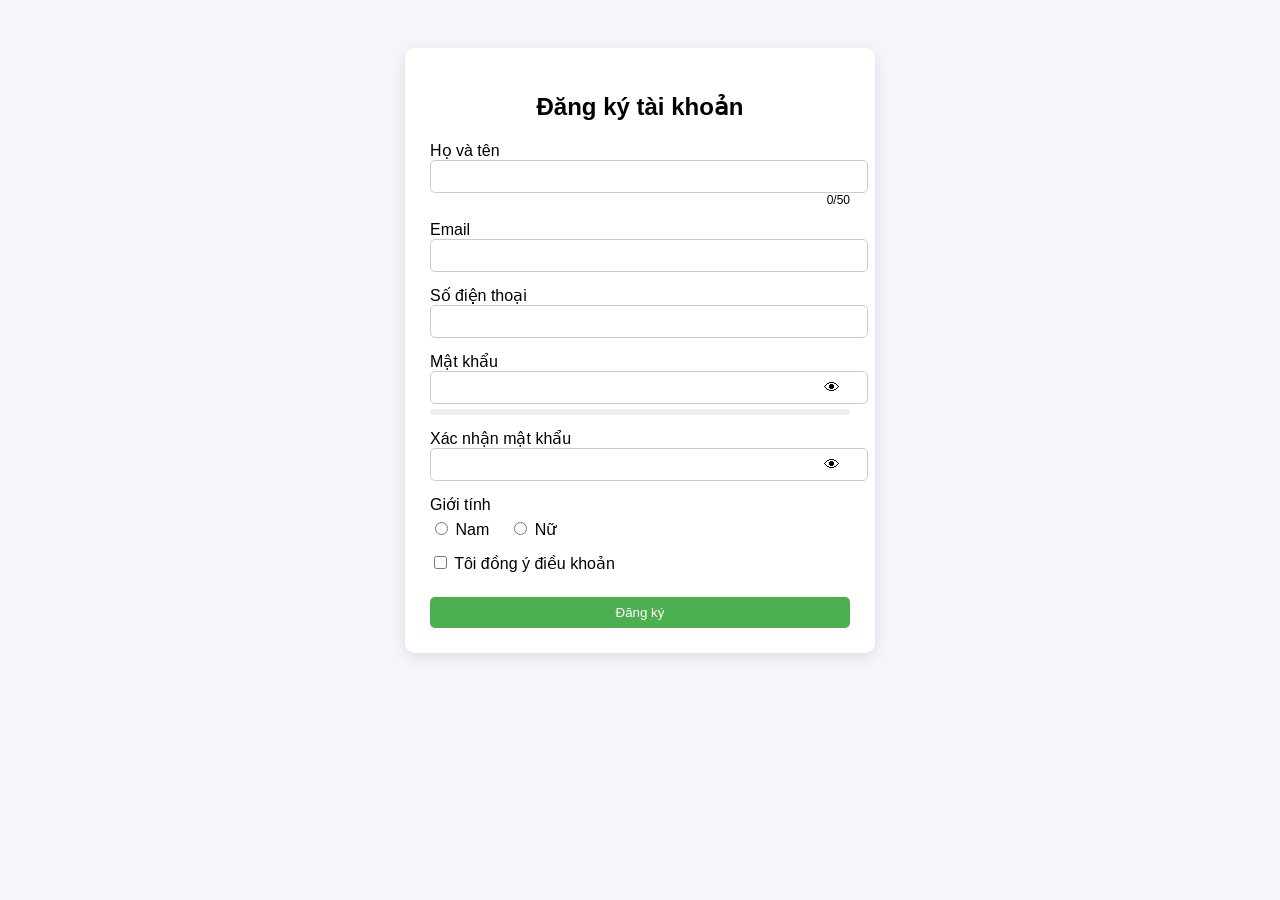
<file: thuchanh4/btvn1.html>
<!DOCTYPE html>
<html>
<head>
<meta charset="UTF-8">
<title>Đăng ký</title>

<style>

body{
font-family:Arial;
background:#f4f6fb;
display:flex;
justify-content:center;
padding:40px;
}

.container{
background:white;
padding:25px;
width:420px;
border-radius:10px;
box-shadow:0 4px 15px rgba(0,0,0,0.1);
}

h2{
text-align:center;
}

.form-group{
margin-bottom:14px;
}

input[type="text"],
input[type="password"]{
width:100%;
padding:8px;
border:1px solid #ccc;
border-radius:5px;
}

.password-box{
position:relative;
}

.toggle{
position:absolute;
right:10px;
top:8px;
cursor:pointer;
}

.error{
color:red;
font-size:13px;
}

.counter{
font-size:12px;
text-align:right;
}

.strength{
height:6px;
margin-top:5px;
border-radius:4px;
background:#eee;
}

.strength-bar{
height:100%;
width:0%;
border-radius:4px;
}

.gender-group{
display:flex;
gap:20px;
margin-top:5px;
}

button{
margin-top:10px;
padding:8px;
width:100%;
background:#4CAF50;
color:white;
border:none;
border-radius:5px;
cursor:pointer;
}

#success{
text-align:center;
font-size:18px;
color:green;
}

</style>
</head>

<body>

<div class="container">

<form id="form">

<h2>Đăng ký tài khoản</h2>

<div class="form-group">
<label>Họ và tên</label>
<input type="text" id="fullname" maxlength="50">
<div class="counter" id="nameCount">0/50</div>
<span class="error"></span>
</div>

<div class="form-group">
<label>Email</label>
<input type="text" id="email">
<span class="error"></span>
</div>

<div class="form-group">
<label>Số điện thoại</label>
<input type="text" id="phone">
<span class="error"></span>
</div>

<div class="form-group">
<label>Mật khẩu</label>

<div class="password-box">
<input type="password" id="password">
<span class="toggle" id="togglePass">👁</span>
</div>

<div class="strength">
<div class="strength-bar" id="strengthBar"></div>
</div>

<span class="error"></span>
</div>

<div class="form-group">
<label>Xác nhận mật khẩu</label>

<div class="password-box">
<input type="password" id="confirm">
<span class="toggle" id="toggleConfirm">👁</span>
</div>

<span class="error"></span>
</div>

<div class="form-group">
<label>Giới tính</label>

<div class="gender-group">
<label><input type="radio" name="gender" value="Nam"> Nam</label>
<label><input type="radio" name="gender" value="Nữ"> Nữ</label>
</div>

<span class="error" id="genderError"></span>
</div>

<div class="form-group">
<label>
<input type="checkbox" id="terms"> Tôi đồng ý điều khoản
</label>
<br>
<span class="error" id="termsError"></span>
</div>

<button type="submit">Đăng ký</button>

</form>

<div id="success"></div>

</div>

<script>

let form=document.getElementById("form")

function showError(id,msg){
let el=document.getElementById(id)
el.nextElementSibling.innerText=msg
}

function clearError(id){
let el=document.getElementById(id)
el.nextElementSibling.innerText=""
}

/* Đếm ký tự họ tên */

document.getElementById("fullname").addEventListener("input",function(){
let len=this.value.length
document.getElementById("nameCount").innerText=len+"/50"
})

/* Password strength */

document.getElementById("password").addEventListener("input",function(){

let pass=this.value
let bar=document.getElementById("strengthBar")

let score=0

if(pass.length>=8) score++
if(/[A-Z]/.test(pass)) score++
if(/[0-9]/.test(pass)) score++
if(/[a-z]/.test(pass)) score++

if(score<=1){
bar.style.width="33%"
bar.style.background="red"
}
else if(score<=3){
bar.style.width="66%"
bar.style.background="orange"
}
else{
bar.style.width="100%"
bar.style.background="green"
}

})

/* Toggle password */

document.getElementById("togglePass").onclick=function(){

let p=document.getElementById("password")

p.type=p.type==="password"?"text":"password"

}

document.getElementById("toggleConfirm").onclick=function(){

let p=document.getElementById("confirm")

p.type=p.type==="password"?"text":"password"

}

/* Validation */

function validateFullname(){

let name=document.getElementById("fullname").value.trim()
let regex=/^[a-zA-ZÀ-ỹ\s]+$/

if(name.length<3){
showError("fullname","Ít nhất 3 ký tự")
return false
}

if(!regex.test(name)){
showError("fullname","Chỉ chứa chữ")
return false
}

clearError("fullname")
return true

}

function validateEmail(){

let email=document.getElementById("email").value
let regex=/^[^\s@]+@[^\s@]+\.[^\s@]+$/

if(!regex.test(email)){
showError("email","Email không hợp lệ")
return false
}

clearError("email")
return true

}

function validatePhone(){

let phone=document.getElementById("phone").value
let regex=/^0[0-9]{9}$/

if(!regex.test(phone)){
showError("phone","SĐT không hợp lệ")
return false
}

clearError("phone")
return true

}

function validateConfirm(){

let pass=document.getElementById("password").value
let confirm=document.getElementById("confirm").value

if(pass!==confirm){
showError("confirm","Mật khẩu không khớp")
return false
}

clearError("confirm")
return true

}

function validateGender(){

let genders=document.getElementsByName("gender")

for(let g of genders){
if(g.checked){
document.getElementById("genderError").innerText=""
return true
}
}

document.getElementById("genderError").innerText="Chọn giới tính"
return false

}

function validateTerms(){

if(!document.getElementById("terms").checked){
document.getElementById("termsError").innerText="Phải đồng ý điều khoản"
return false
}

document.getElementById("termsError").innerText=""
return true

}

form.addEventListener("submit",function(e){

e.preventDefault()

let valid=
validateFullname() &
validateEmail() &
validatePhone() &
validateConfirm() &
validateGender() &
validateTerms()

if(valid){

let name=document.getElementById("fullname").value

form.style.display="none"

document.getElementById("success").innerHTML=
"Đăng ký thành công 🎉<br>Xin chào "+name

}

})

</script>

</body>
</html>
</file>
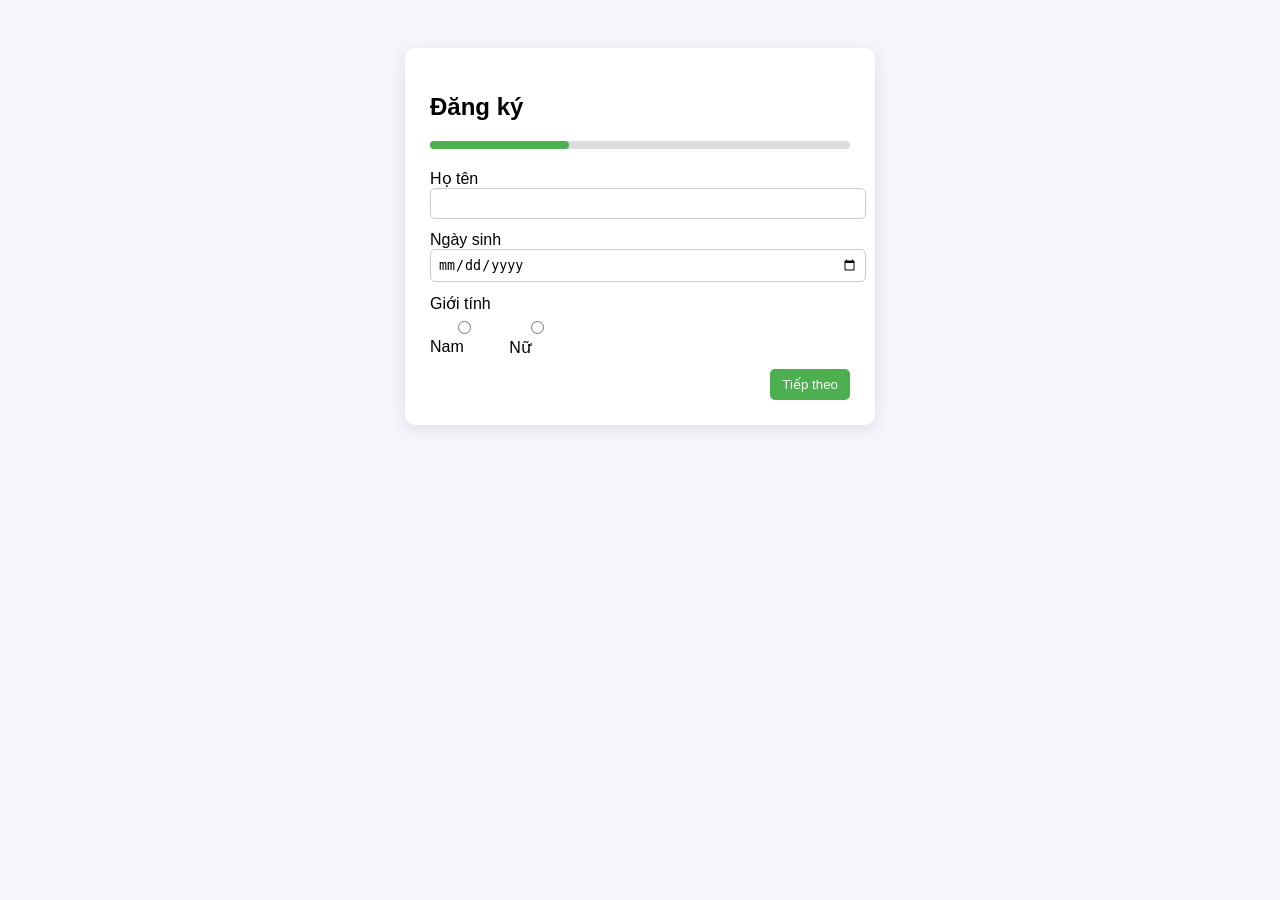
<file: thuchanh4/btvn2.html>
<!DOCTYPE html>
<html>
<head>
<meta charset="UTF-8">
<title>Multi Step Form</title>

<style>

body{
font-family:Arial;
background:#f4f6fb;
display:flex;
justify-content:center;
padding:40px;
}

.container{
width:420px;
background:white;
padding:25px;
border-radius:10px;
box-shadow:0 4px 15px rgba(0,0,0,0.1);
}

.progress{
height:8px;
background:#ddd;
border-radius:5px;
margin-bottom:20px;
}

.progress-bar{
height:100%;
width:33%;
background:#4CAF50;
border-radius:5px;
transition:0.3s;
}

.step{
display:none;
}

.step.active{
display:block;
}

.form-group{
margin-bottom:12px;
}

input,select{
width:100%;
padding:7px;
border:1px solid #ccc;
border-radius:5px;
}

.gender-group{
display:flex;
gap:20px;
margin-top:5px;
}

.error{
color:red;
font-size:13px;
}

.buttons{
display:flex;
justify-content:space-between;
margin-top:10px;
}

button{
padding:8px 12px;
border:none;
background:#4CAF50;
color:white;
border-radius:5px;
cursor:pointer;
}

.summary{
line-height:1.6;
}

</style>
</head>

<body>

<div class="container">

<h2>Đăng ký</h2>

<div class="progress">
<div class="progress-bar" id="progressBar"></div>
</div>

<form id="form">

<!-- STEP 1 -->

<div class="step active" id="step1">

<div class="form-group">
<label>Họ tên</label>
<input type="text" id="fullname">
<span class="error"></span>
</div>

<div class="form-group">
<label>Ngày sinh</label>
<input type="date" id="birth">
<span class="error"></span>
</div>

<div class="form-group">
<label>Giới tính</label>

<div class="gender-group">
<label><input type="radio" name="gender" value="Nam"> Nam</label>
<label><input type="radio" name="gender" value="Nữ"> Nữ</label>
</div>

<span class="error" id="genderError"></span>

</div>

<div class="buttons">
<div></div>
<button type="button" id="next1">Tiếp theo</button>
</div>

</div>


<!-- STEP 2 -->

<div class="step" id="step2">

<div class="form-group">
<label>Email</label>
<input type="text" id="email">
<span class="error"></span>
</div>

<div class="form-group">
<label>Mật khẩu</label>
<input type="password" id="password">
<span class="error"></span>
</div>

<div class="form-group">
<label>Xác nhận mật khẩu</label>
<input type="password" id="confirm">
<span class="error"></span>
</div>

<div class="buttons">
<button type="button" id="back1">Quay lại</button>
<button type="button" id="next2">Tiếp theo</button>
</div>

</div>


<!-- STEP 3 -->

<div class="step" id="step3">

<h3>Xác nhận thông tin</h3>

<div class="summary" id="summary"></div>

<div class="buttons">
<button type="button" id="back2">Quay lại</button>
<button type="submit">Đăng ký</button>
</div>

</div>

</form>

</div>

<script>

let current=1
let progress=document.getElementById("progressBar")

function showStep(step){

document.querySelectorAll(".step").forEach(s=>s.classList.remove("active"))

document.getElementById("step"+step).classList.add("active")

progress.style.width=(step*33)+"%"

}

/* VALIDATE STEP 1 */

function validateStep1(){

let name=document.getElementById("fullname").value.trim()

if(name.length<3){
document.querySelector("#fullname + span").innerText="Ít nhất 3 ký tự"
return false
}

document.querySelector("#fullname + span").innerText=""

let birth=document.getElementById("birth").value

if(birth===""){
document.querySelector("#birth + span").innerText="Chọn ngày sinh"
return false
}

document.querySelector("#birth + span").innerText=""

let genders=document.getElementsByName("gender")

for(let g of genders){
if(g.checked){
document.getElementById("genderError").innerText=""
return true
}
}

document.getElementById("genderError").innerText="Chọn giới tính"

return false

}


/* VALIDATE STEP 2 */

function validateStep2(){

let email=document.getElementById("email").value
let pass=document.getElementById("password").value
let confirm=document.getElementById("confirm").value

let regex=/^[^\s@]+@[^\s@]+\.[^\s@]+$/

if(!regex.test(email)){
document.querySelector("#email + span").innerText="Email sai"
return false
}

document.querySelector("#email + span").innerText=""

if(pass.length<8){
document.querySelector("#password + span").innerText="≥8 ký tự"
return false
}

document.querySelector("#password + span").innerText=""

if(pass!==confirm){
document.querySelector("#confirm + span").innerText="Không khớp"
return false
}

document.querySelector("#confirm + span").innerText=""

return true

}


/* BUTTONS */

document.getElementById("next1").onclick=function(){

if(validateStep1()){
current=2
showStep(2)
}

}

document.getElementById("next2").onclick=function(){

if(validateStep2()){

let name=document.getElementById("fullname").value
let birth=document.getElementById("birth").value
let email=document.getElementById("email").value

let gender=""
document.getElementsByName("gender").forEach(g=>{
if(g.checked) gender=g.value
})

document.getElementById("summary").innerHTML=
"Họ tên: "+name+"<br>"+
"Ngày sinh: "+birth+"<br>"+
"Giới tính: "+gender+"<br>"+
"Email: "+email

current=3
showStep(3)

}

}

document.getElementById("back1").onclick=function(){
current=1
showStep(1)
}

document.getElementById("back2").onclick=function(){
current=2
showStep(2)
}

</script>

</body>
</html>
</file>
<file: EXAM2026.01A/style.css>
* {
    margin: 0;
    padding: 0;
    box-sizing: border-box;
    font-family: Arial, sans-serif;
}

body {
    background-color: #f3f4f6;
}

.header {
    background: #1f2937;
    color: white;
    display: flex;
    justify-content: space-between;
    align-items: center;
    padding: 15px 30px;
}

.logo {
    font-size: 28px;
    font-weight: bold;
}

.header nav a {
    color: white;
    text-decoration: none;
    margin: 0 10px;
}

.search-box input {
    padding: 8px;
    border-radius: 5px;
    border: none;
    outline: none;
}

.search-box button {
    padding: 8px 12px;
    margin-left: 5px;
    background: #374151;
    color: white;
    border: 1px solid white;
    border-radius: 5px;
    cursor: pointer;
}

.container {
    width: 90%;
    margin: 30px auto;
    background: white;
    padding: 20px;
    border-radius: 8px;
}

.top-bar {
    display: flex;
    justify-content: space-between;
    align-items: center;
    margin-bottom: 20px;
}

table {
    width: 100%;
    border-collapse: collapse;
    background: white;
}

table, th, td {
    border: 1px solid #ddd;
}

th, td {
    padding: 12px;
    text-align: left;
}

th {
    background: #f9fafb;
}

.btn {
    border: none;
    padding: 10px 14px;
    border-radius: 5px;
    cursor: pointer;
}

.btn-primary {
    background: #2563eb;
    color: white;
}

.btn-success {
    background: #16a34a;
    color: white;
}

.btn-secondary {
    background: #6b7280;
    color: white;
}

.modal {
    position: fixed;
    inset: 0;
    background: rgba(0, 0, 0, 0.4);
    display: flex;
    justify-content: center;
    align-items: center;
}

.hidden {
    display: none;
}

.modal-content {
    width: 700px;
    background: white;
    border-radius: 8px;
    overflow: hidden;
}

.modal-header {
    background: #2563eb;
    color: white;
    padding: 15px 20px;
    display: flex;
    justify-content: space-between;
    align-items: center;
}

.close-btn {
    font-size: 24px;
    border: none;
    background: transparent;
    color: white;
    cursor: pointer;
}

form {
    padding: 20px;
}

.form-grid {
    display: grid;
    grid-template-columns: 1fr 1fr;
    gap: 20px;
}

.form-group {
    margin-bottom: 15px;
}

.form-group label {
    display: block;
    margin-bottom: 6px;
    font-weight: bold;
}

.form-group input,
.form-group select {
    width: 100%;
    padding: 10px;
    border: 1px solid #cbd5e1;
    border-radius: 5px;
    outline: none;
}

.form-actions {
    display: flex;
    justify-content: flex-end;
    gap: 10px;
    margin-top: 15px;
}

.error {
    color: red;
    font-size: 14px;
    margin-top: 4px;
    display: block;
}
</file>
